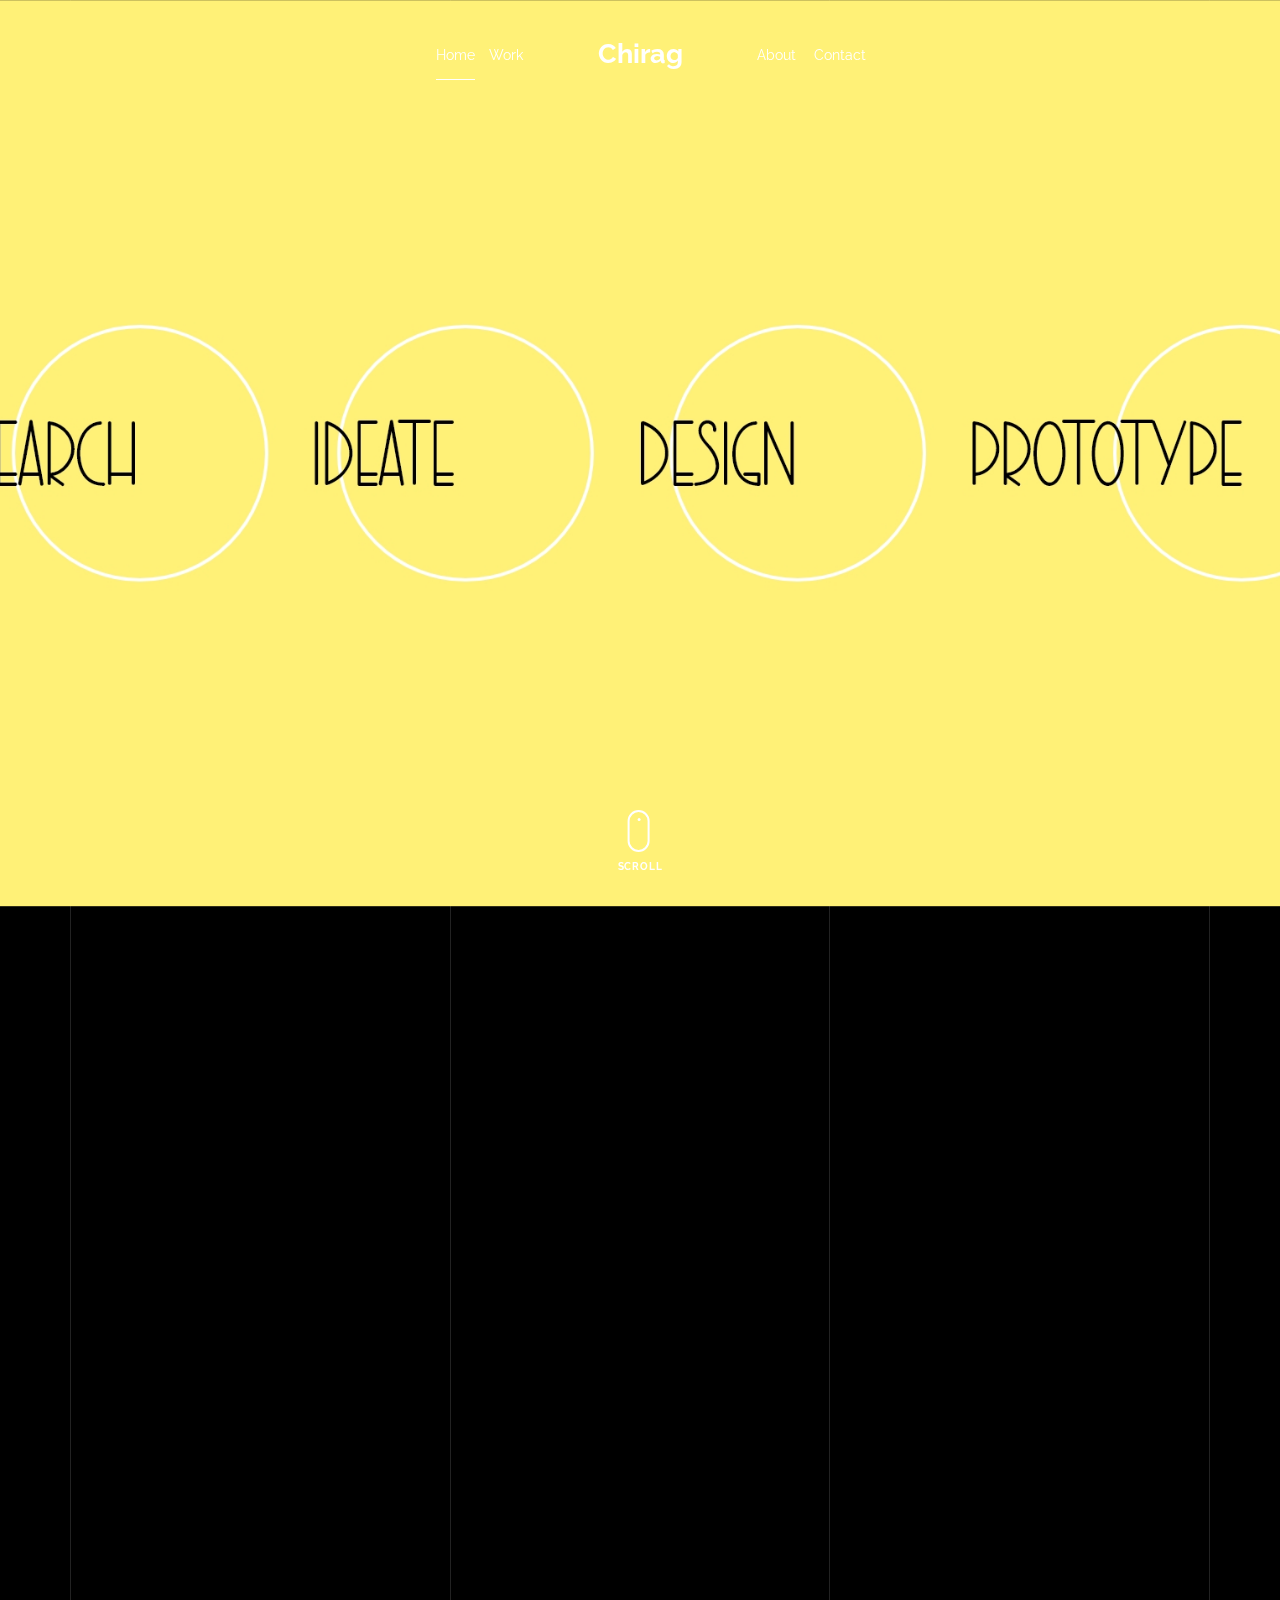
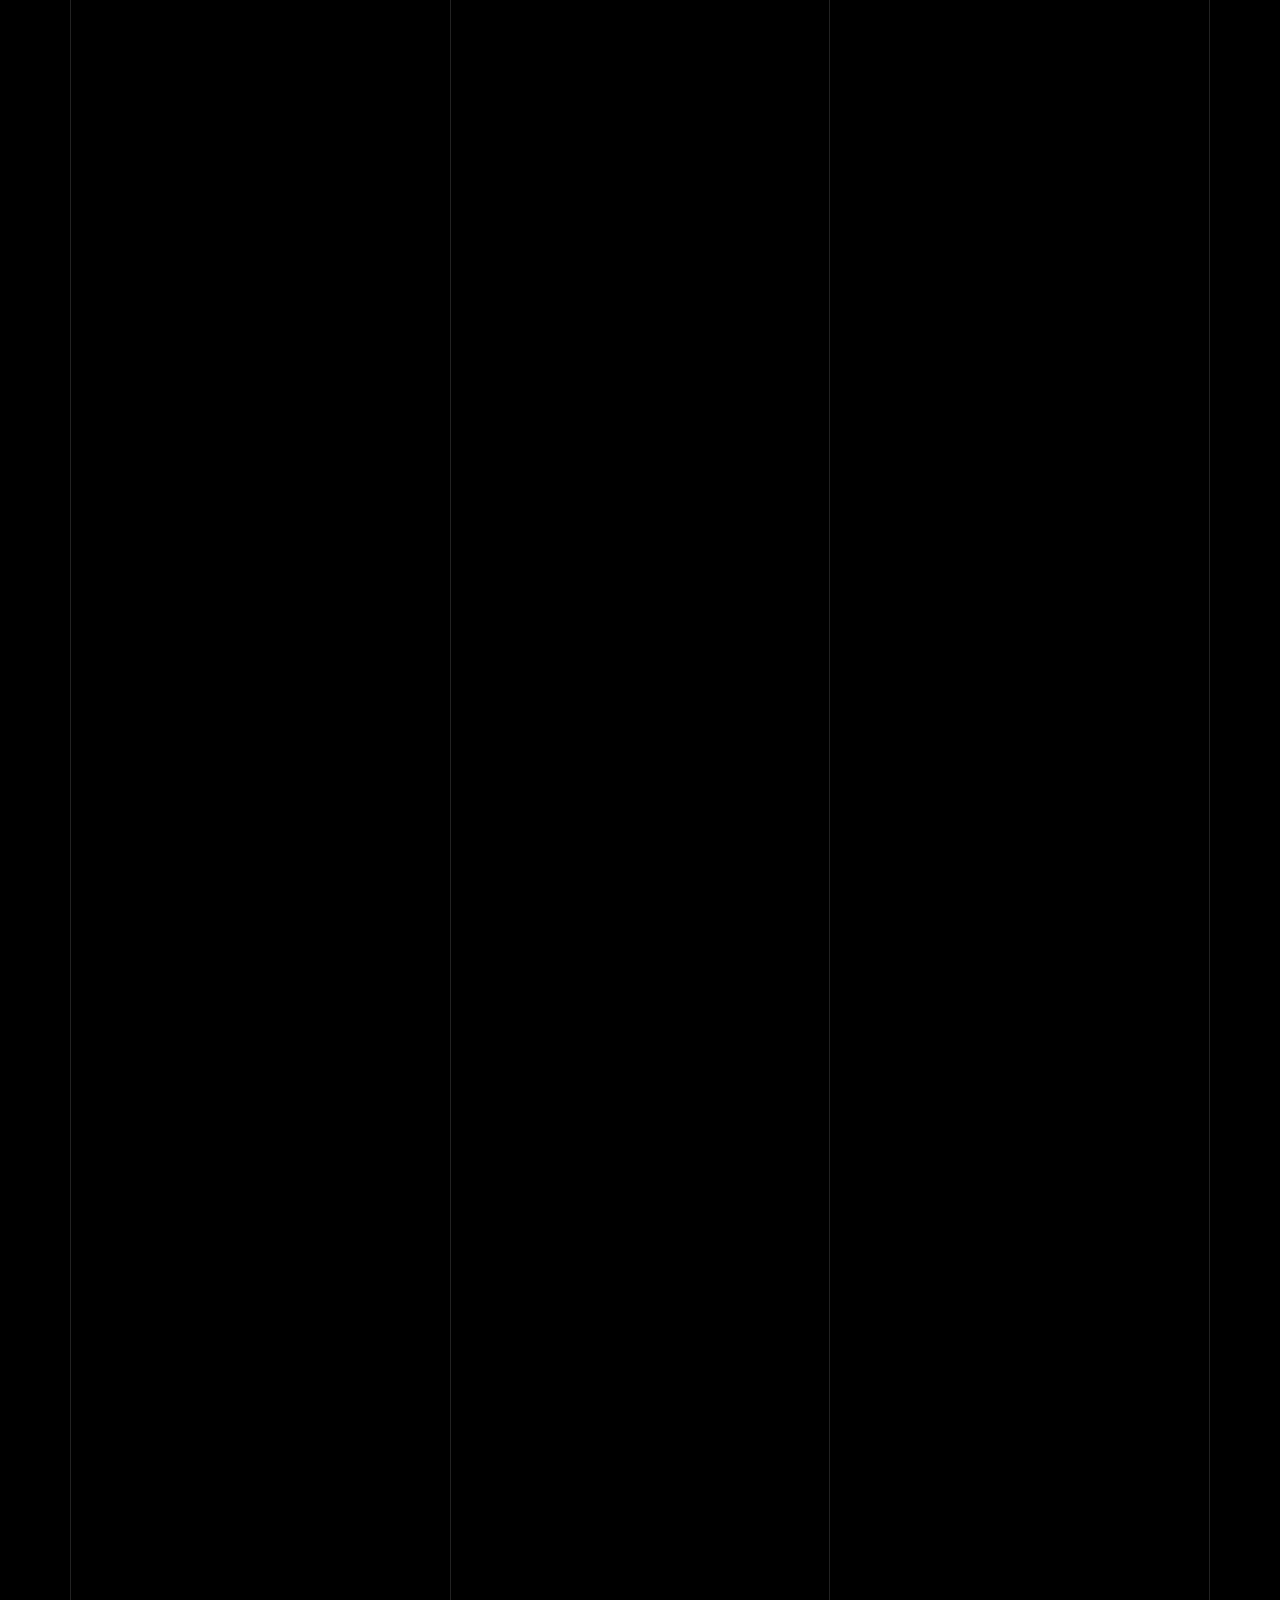
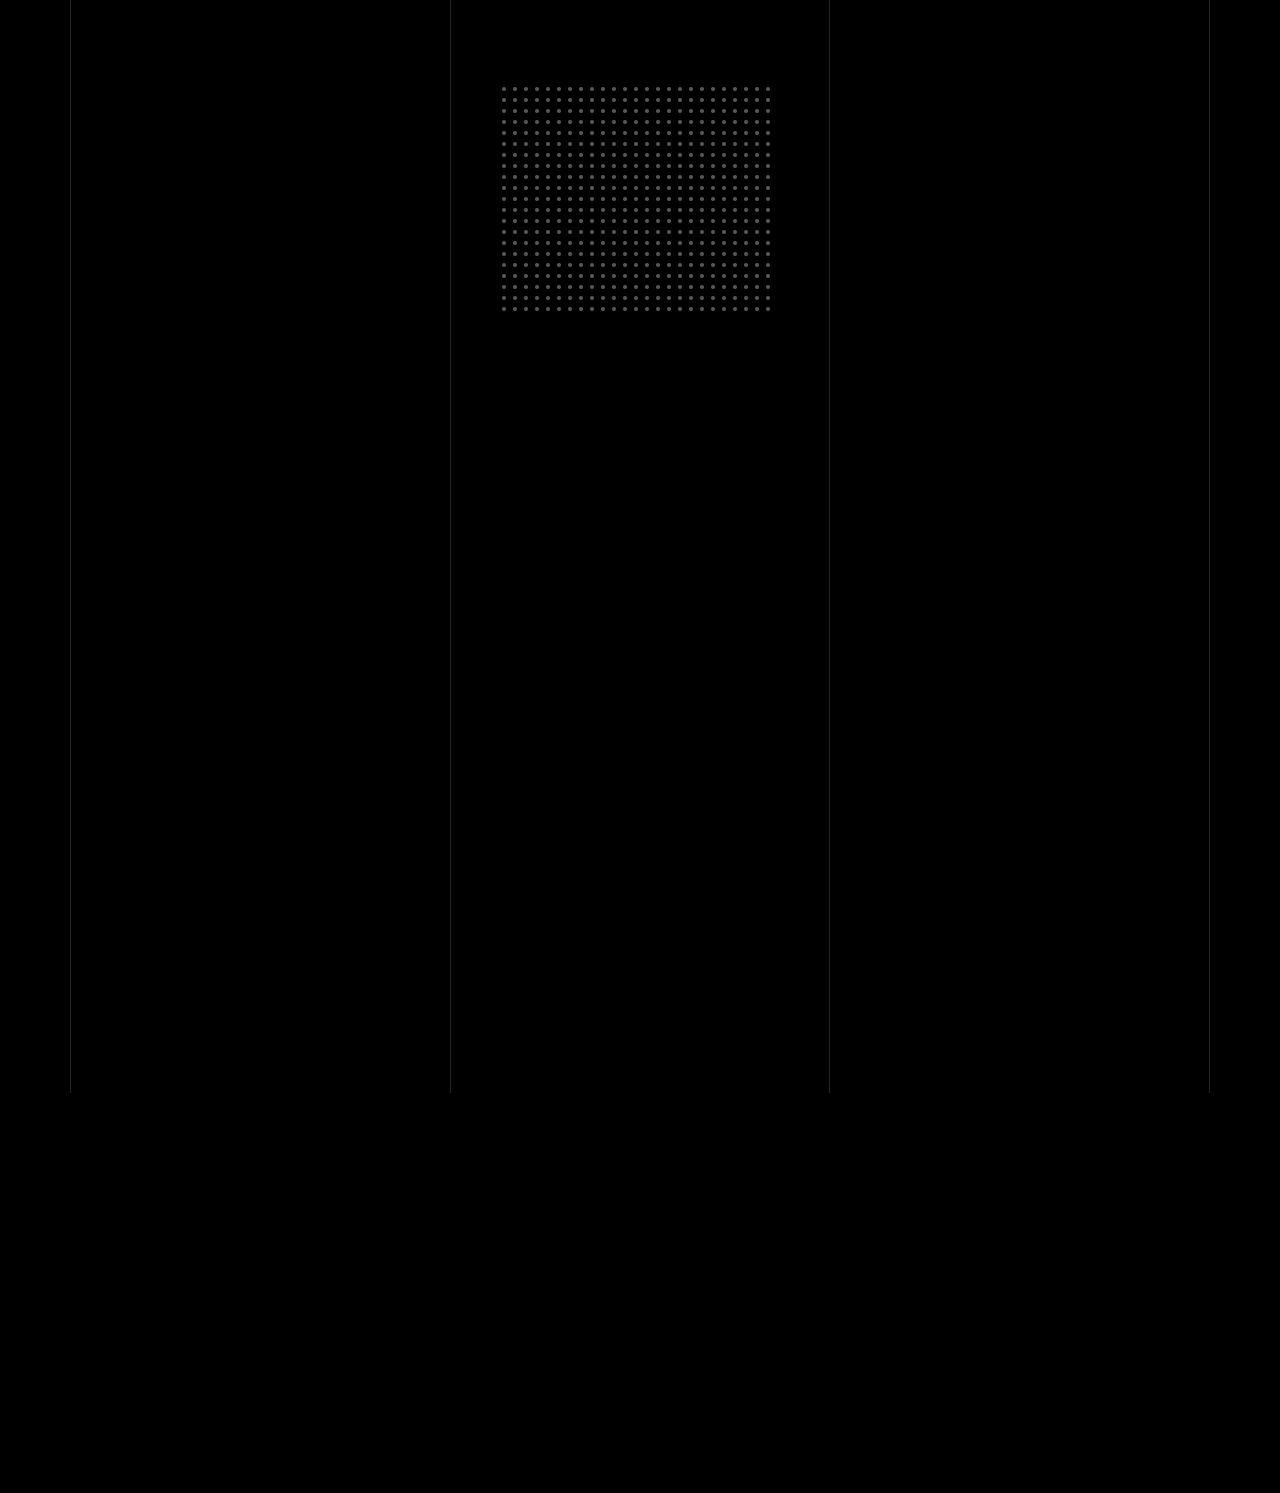
<file: index.html>
<!doctype html>
<html lang="en">
  <head>
    <title>Chirag Badhal</title>
    <meta charset="utf-8">
    <meta name="viewport" content="width=device-width, initial-scale=1, shrink-to-fit=no">
    
    <meta name="description" content="A onepage portfolio HTML template by Unslate.co">
    <meta name="keywords" content="html, css, javascript, jquery">
    <meta name="author" content="Unslate.co">

    <link rel="stylesheet" href="css/vendor/icomoon/style.css">
    <link rel="stylesheet" href="css/vendor/owl.carousel.min.css">
    <link rel="stylesheet" href="css/vendor/aos.css">
    <link rel="stylesheet" href="css/vendor/animate.min.css">
    <link rel="stylesheet" href="css/vendor/bootstrap.min.css">
    <link rel="stylesheet" href="css/vendor/jquery.fancybox.min.css">
    

    <!-- Theme Style -->
    <link rel="stylesheet" href="css/style.css">

  </head>
  <body data-spy="scroll" data-target=".site-nav-target" data-offset="200">

    <nav class="unslate_co--site-mobile-menu">
      <div class="close-wrap d-flex">
        <a href="#" class="d-flex ml-auto js-menu-toggle">
          <span class="close-label">Close</span>
          <div class="close-times">
            <span class="bar1"></span>
            <span class="bar2"></span>
          </div>
        </a>
      </div>
      <div class="site-mobile-inner"></div>
    </nav>


    <div class="unslate_co--site-wrap">

      <div class="unslate_co--site-inner">

        <div class="lines-wrap">
          <div class="lines-inner">
            <div class="lines"></div>
          </div>
        </div>
        <!-- END lines -->
      
        <nav class="unslate_co--site-nav site-nav-target">

          <div class="container">
          
            <div class="row align-items-center justify-content-between text-left">
              <div class="col-md-5 text-right">
                <ul class="site-nav-ul js-clone-nav text-left d-none d-lg-inline-block">
                  <li class="has-children">
                    <a href="#home-section" class="nav-link">Home</a>
                    <li><a href="#journal-section" class="nav-link">Work</a></li>
                 
                </ul>
              </div>
              <div class="site-logo pos-absolute">
                <a href="index.html" class="unslate_co--site-logo">Chirag<span></span></a>
              </div>
              <div class="col-md-5 text-right text-lg-left">
                <ul class="site-nav-ul js-clone-nav text-left d-none d-lg-inline-block">
                  <li><a href="#about-section" class="nav-link">About</a></li>
                  
                  <li><a href="#contact-section" class="nav-link">Contact</a></li>
                </ul>
  
                <ul class="site-nav-ul-none-onepage text-right d-inline-block d-lg-none">
                  <li><a href="#" class="js-menu-toggle">Menu</a></li>
                </ul>
  
              </div>
            </div>
          </div>
  
        </nav>
      <!-- END nav -->
      <div class="cover-v1 jarallax" style="background-image: url('images/tryin.jpg" id="home-section">
        <div class="container">
          <div class="row align-items-center">
              
            <div class="col-md-7 mx-auto text-center">
              <h1 class="heading gsap-reveal-hero"><br></h1><br><br><br><br>
              <h2 class="subheading gsap-reveal-hero"></h2>
            </div>

          </div>
        </div>


        <a href="#journal-section" class="mouse-wrap smoothscroll">
          <span class="mouse">
            <span class="scroll"></span>
          </span>
          <span class="mouse-label">Scroll</span>
        </a>

      </div>
      <!-- END .cover-v1 -->



      <div class="unslate_co--section" id="journal-section">
        <div class="container">
          <div class="section-heading-wrap text-center mb-5">
            <h2 class="heading-h2 text-center divider"><span class="gsap-reveal">My Work</span></h2>
            <span class="gsap-reveal"><img src="images/divider.png" alt="divider" width="76"></span>
          </div>

          
          <div class="d-flex flex-column">
            <div class="col-sm-6 col-md-6 col-lg-12 blog-post-entry" data-aos="fade-up" data-aos-delay="0">

              <a href="meon.html" class="grid-item blog-item w-100 h-100">
                <div class="overlay">
                  <div class="portfolio-item-content">
                    <h3>Meon</h3>
                    <p class="post-meta">An Emotion based task management cum diary app  <span class="small">&bullet;</span>Product Design</p>
                  </div>
                </div>
                <img src="images/tape1.jpg" class="lazyload" alt="Image" />
              </a>


            </div>
            <div class="col-sm-6 col-md-6 col-lg-12 blog-post-entry" data-aos="fade-up" data-aos-delay="100">
              <a href="Dip.html" class="grid-item blog-item w-100 h-100">
                <div class="overlay">
                  <div class="portfolio-item-content">
                    <h3>Dip</h3>
                    <p class="post-meta">Health & Wellness<span class="small">&bullet;</span>UI/UX</p>
                  </div>
                </div>
                <img src="images/Dip.jpg" class="lazyload" alt="Image" />
              </a>
            </div>


            <div class="col-sm-6 col-md-6 col-lg-12 blog-post-entry" data-aos="fade-up" data-aos-delay="0">

              <a href="#" class="grid-item blog-item w-100 h-100">
                <div class="overlay">
                  <div class="portfolio-item-content">
                    <h3>CAA</h3>
                    <p class="post-meta">Web design <span class="small">&bullet;</span> UI</p>
                  </div>
                </div>
                <img src="images/Caaa.jpg" class="lazyload" alt="Image" />
              </a>


            </div>
            <div class="col-sm-6 col-md-6 col-lg-12 blog-post-entry" data-aos="fade-up" data-aos-delay="100">
              <a href="#" class="grid-item blog-item w-100 h-100">
                <div class="overlay">
                  <div class="portfolio-item-content">
                    <h3>Experiments </h3>
                    <p class="post-meta">Just Trying  <span class="small">&bullet;</span>Designs </p>
                  </div>
                </div>
                <img src="images/experiments.jpg" class="lazyload" alt="Image" />
              </a>
            </div>



          </div>

        </div>
      </div>
      <!-- END blog posts -->


      <div class="unslate_co--section" id="about-section">
        <div class="container">
          
          <div class="section-heading-wrap text-center mb-5">
            <h2 class="heading-h2 text-center divider"><span class="gsap-reveal">About Me</span></h2>
            <span class="gsap-reveal">
            <img src="images/divider.png" alt="divider" width="76">
            </span>
          </div>
          

          <div class="row mt-5 justify-content-between">
            <div class="col-lg-7 mb-5 mb-lg-0">
              <figure class="dotted-bg gsap-reveal-img ">
                <img src="images/IMG_20200907_224958.jpg" alt="Image" class="img-fluid">
              </figure>
            </div>
            <div class="col-lg-4 pr-lg-5">
              <h3 class="mb-4 heading-h3"><span class="gsap-reveal">Conscious Designer</span></h3>
              <p class="lead gsap-reveal">Conscious Designer striving for designing simple and impactful <a href="#">solutions for real time problems.</a></p>
              <p class="mb-4 gsap-reveal">Currently I am studying Computer Science Engineering at Vellore Institute of Technology. VIT is where i discovered my keen interest in field of the Human Computer Interaction and Design, eventually this intreset turned into developmet of projects that focused on producing solutions for problems related to design.</p>
              <p class="gsap-reveal"><a href="Resume.pdf" class="btn btn-outline-pill btn-custom-light">Download Resume</a></p>
            </div>
          </div>
        </div>
      </div>

      <div class="unslate_co--section section-counter" id="skills-section">
        <div class="container">
          <div class="section-heading-wrap text-center mb-5">
            <h2 class="heading-h2 text-center divider"><span class="gsap-reveal">My Skills</span></h2>
            <span class="gsap-reveal"><img src="images/divider.png" alt="divider" width="76"></span>
          </div>


          <div class="row pt-5">
            <div class="col-6 col-sm-6 mb-5 mb-lg-0 col-md-6 col-lg-3" data-aos="fade-up" data-aos-delay="0">
              <div class="counter-v1 text-center">
                <span class="number-wrap">
                  <span class="number number-counter" data-number="98">0</span>
                  <span class="append-text">%</span>
                </span>
                <span class="counter-label">Adobe Xd</span>
              </div>
            </div>
            <div class="col-6 col-sm-6 mb-5 mb-lg-0 col-md-6 col-lg-3" data-aos="fade-up" data-aos-delay="100">
              <div class="counter-v1 text-center">
                <span class="number-wrap">
                  <span class="number number-counter" data-number="85">0</span>
                  <span class="append-text">%</span>
                </span>
                <span class="counter-label">Figma</span>
              </div>
            </div>
            <div class="col-6 col-sm-6 mb-5 mb-lg-0 col-md-6 col-lg-3" data-aos="fade-up" data-aos-delay="200">
              <div class="counter-v1 text-center">
                <span class="number-wrap">
                  <span class="number number-counter" data-number="90">0</span>
                  <span class="append-text">%</span>
                </span>
                <span class="counter-label">HTML/CSS</span>
              </div>
            </div>
            <div class="col-6 col-sm-6 mb-5 mb-lg-0 col-md-6 col-lg-3" data-aos="fade-up" data-aos-delay="300">
              <div class="counter-v1 text-center">
                <span class="number-wrap">
                  <span class="number number-counter" data-number="90">0</span>
                  <span class="append-text">%</span>
                </span>
                <span class="counter-label">Adobe Illustrator/ Photoshop</span>
              </div>
            </div>
          </div>
        </div>
      </div>
      <!-- END .counter -->

      


      <div class="unslate_co--section" id="contact-section">
        <div class="container">
          <div class="section-heading-wrap text-center mb-5">
            <h2 class="heading-h2 text-center divider"><span class="gsap-reveal">Get In Touch</span></h2>
            <span class="gsap-reveal"><img src="images/divider.png" alt="divider" width="76"></span>
          </div>
<center>
           <div class="col-md-4">
              <div class="contact-info-v1">
                <div class="gsap-reveal d-block">
                  <span class="d-block contact-info-label">Email</span>
                  <a href="#" class="contact-info-val">badhalchirag@gmail.com</a>
                </div>
                <div class="gsap-reveal d-block">
                </div>
               
              </div>
            </div>

          </div>
        </div>
      </div>
      </div> <!-- END .unslate_co-site-inner --></center>

      <footer class="unslate_co--footer unslate_co--section">
        <div class="container">
          <div class="row justify-content-center">
            <div class="col-md-7">
              
              <div class="footer-site-logo"><a href="#">Chirag Badhal<span>.</span></a></div>

              <ul class="footer-site-social">
                <li><a href="#">Facebook</a></li>
                <li><a href="#">Twitter</a></li>
                <li><a href="#">Instagram</a></li>
                <li><a href="#">Dribbble</a></li>
                <li><a href="#">Behance</a></li>
              </ul>



            </div>
          </div>
        </div>
      </footer>

      
    </div>

    
    <!-- Loader -->
    <div id="unslate_co--overlayer"></div>
    <div class="site-loader-wrap">
      <div class="site-loader"></div>
    </div>

    <script src="js/scripts-dist.js"></script>
    <script src="js/main.js"></script>

  </body>
</html>
</file>
<file: css/vendor/icomoon/style.css>
@font-face {
  font-family: 'icomoon';
  src:  url('fonts/icomoon.eot?10si43');
  src:  url('fonts/icomoon.eot?10si43#iefix') format('embedded-opentype'),
    url('fonts/icomoon.ttf?10si43') format('truetype'),
    url('fonts/icomoon.woff?10si43') format('woff'),
    url('fonts/icomoon.svg?10si43#icomoon') format('svg');
  font-weight: normal;
  font-style: normal;
}

[class^="icon-"], [class*=" icon-"] {
  /* use !important to prevent issues with browser extensions that change fonts */
  font-family: 'icomoon' !important;
  speak: none;
  font-style: normal;
  font-weight: normal;
  font-variant: normal;
  text-transform: none;
  line-height: 1;

  /* Better Font Rendering =========== */
  -webkit-font-smoothing: antialiased;
  -moz-osx-font-smoothing: grayscale;
}

.icon-asterisk:before {
  content: "\f069";
}
.icon-plus:before {
  content: "\f067";
}
.icon-question:before {
  content: "\f128";
}
.icon-minus:before {
  content: "\f068";
}
.icon-glass:before {
  content: "\f000";
}
.icon-music:before {
  content: "\f001";
}
.icon-search:before {
  content: "\f002";
}
.icon-envelope-o:before {
  content: "\f003";
}
.icon-heart:before {
  content: "\f004";
}
.icon-star:before {
  content: "\f005";
}
.icon-star-o:before {
  content: "\f006";
}
.icon-user:before {
  content: "\f007";
}
.icon-film:before {
  content: "\f008";
}
.icon-th-large:before {
  content: "\f009";
}
.icon-th:before {
  content: "\f00a";
}
.icon-th-list:before {
  content: "\f00b";
}
.icon-check:before {
  content: "\f00c";
}
.icon-close:before {
  content: "\f00d";
}
.icon-remove:before {
  content: "\f00d";
}
.icon-times:before {
  content: "\f00d";
}
.icon-search-plus:before {
  content: "\f00e";
}
.icon-search-minus:before {
  content: "\f010";
}
.icon-power-off:before {
  content: "\f011";
}
.icon-signal:before {
  content: "\f012";
}
.icon-cog:before {
  content: "\f013";
}
.icon-gear:before {
  content: "\f013";
}
.icon-trash-o:before {
  content: "\f014";
}
.icon-home:before {
  content: "\f015";
}
.icon-file-o:before {
  content: "\f016";
}
.icon-clock-o:before {
  content: "\f017";
}
.icon-road:before {
  content: "\f018";
}
.icon-download:before {
  content: "\f019";
}
.icon-arrow-circle-o-down:before {
  content: "\f01a";
}
.icon-arrow-circle-o-up:before {
  content: "\f01b";
}
.icon-inbox:before {
  content: "\f01c";
}
.icon-play-circle-o:before {
  content: "\f01d";
}
.icon-repeat:before {
  content: "\f01e";
}
.icon-rotate-right:before {
  content: "\f01e";
}
.icon-refresh:before {
  content: "\f021";
}
.icon-list-alt:before {
  content: "\f022";
}
.icon-lock:before {
  content: "\f023";
}
.icon-flag:before {
  content: "\f024";
}
.icon-headphones:before {
  content: "\f025";
}
.icon-volume-off:before {
  content: "\f026";
}
.icon-volume-down:before {
  content: "\f027";
}
.icon-volume-up:before {
  content: "\f028";
}
.icon-qrcode:before {
  content: "\f029";
}
.icon-barcode:before {
  content: "\f02a";
}
.icon-tag:before {
  content: "\f02b";
}
.icon-tags:before {
  content: "\f02c";
}
.icon-book:before {
  content: "\f02d";
}
.icon-bookmark:before {
  content: "\f02e";
}
.icon-print:before {
  content: "\f02f";
}
.icon-camera:before {
  content: "\f030";
}
.icon-font:before {
  content: "\f031";
}
.icon-bold:before {
  content: "\f032";
}
.icon-italic:before {
  content: "\f033";
}
.icon-text-height:before {
  content: "\f034";
}
.icon-text-width:before {
  content: "\f035";
}
.icon-align-left:before {
  content: "\f036";
}
.icon-align-center:before {
  content: "\f037";
}
.icon-align-right:before {
  content: "\f038";
}
.icon-align-justify:before {
  content: "\f039";
}
.icon-list:before {
  content: "\f03a";
}
.icon-dedent:before {
  content: "\f03b";
}
.icon-outdent:before {
  content: "\f03b";
}
.icon-indent:before {
  content: "\f03c";
}
.icon-video-camera:before {
  content: "\f03d";
}
.icon-image:before {
  content: "\f03e";
}
.icon-photo:before {
  content: "\f03e";
}
.icon-picture-o:before {
  content: "\f03e";
}
.icon-pencil:before {
  content: "\f040";
}
.icon-map-marker:before {
  content: "\f041";
}
.icon-adjust:before {
  content: "\f042";
}
.icon-tint:before {
  content: "\f043";
}
.icon-edit:before {
  content: "\f044";
}
.icon-pencil-square-o:before {
  content: "\f044";
}
.icon-share-square-o:before {
  content: "\f045";
}
.icon-check-square-o:before {
  content: "\f046";
}
.icon-arrows:before {
  content: "\f047";
}
.icon-step-backward:before {
  content: "\f048";
}
.icon-fast-backward:before {
  content: "\f049";
}
.icon-backward:before {
  content: "\f04a";
}
.icon-play:before {
  content: "\f04b";
}
.icon-pause:before {
  content: "\f04c";
}
.icon-stop:before {
  content: "\f04d";
}
.icon-forward:before {
  content: "\f04e";
}
.icon-fast-forward:before {
  content: "\f050";
}
.icon-step-forward:before {
  content: "\f051";
}
.icon-eject:before {
  content: "\f052";
}
.icon-chevron-left:before {
  content: "\f053";
}
.icon-chevron-right:before {
  content: "\f054";
}
.icon-plus-circle:before {
  content: "\f055";
}
.icon-minus-circle:before {
  content: "\f056";
}
.icon-times-circle:before {
  content: "\f057";
}
.icon-check-circle:before {
  content: "\f058";
}
.icon-question-circle:before {
  content: "\f059";
}
.icon-info-circle:before {
  content: "\f05a";
}
.icon-crosshairs:before {
  content: "\f05b";
}
.icon-times-circle-o:before {
  content: "\f05c";
}
.icon-check-circle-o:before {
  content: "\f05d";
}
.icon-ban:before {
  content: "\f05e";
}
.icon-arrow-left:before {
  content: "\f060";
}
.icon-arrow-right:before {
  content: "\f061";
}
.icon-arrow-up:before {
  content: "\f062";
}
.icon-arrow-down:before {
  content: "\f063";
}
.icon-mail-forward:before {
  content: "\f064";
}
.icon-share:before {
  content: "\f064";
}
.icon-expand:before {
  content: "\f065";
}
.icon-compress:before {
  content: "\f066";
}
.icon-exclamation-circle:before {
  content: "\f06a";
}
.icon-gift:before {
  content: "\f06b";
}
.icon-leaf:before {
  content: "\f06c";
}
.icon-fire:before {
  content: "\f06d";
}
.icon-eye:before {
  content: "\f06e";
}
.icon-eye-slash:before {
  content: "\f070";
}
.icon-exclamation-triangle:before {
  content: "\f071";
}
.icon-warning:before {
  content: "\f071";
}
.icon-plane:before {
  content: "\f072";
}
.icon-calendar:before {
  content: "\f073";
}
.icon-random:before {
  content: "\f074";
}
.icon-comment:before {
  content: "\f075";
}
.icon-magnet:before {
  content: "\f076";
}
.icon-chevron-up:before {
  content: "\f077";
}
.icon-chevron-down:before {
  content: "\f078";
}
.icon-retweet:before {
  content: "\f079";
}
.icon-shopping-cart:before {
  content: "\f07a";
}
.icon-folder:before {
  content: "\f07b";
}
.icon-folder-open:before {
  content: "\f07c";
}
.icon-arrows-v:before {
  content: "\f07d";
}
.icon-arrows-h:before {
  content: "\f07e";
}
.icon-bar-chart:before {
  content: "\f080";
}
.icon-bar-chart-o:before {
  content: "\f080";
}
.icon-twitter-square:before {
  content: "\f081";
}
.icon-facebook-square:before {
  content: "\f082";
}
.icon-camera-retro:before {
  content: "\f083";
}
.icon-key:before {
  content: "\f084";
}
.icon-cogs:before {
  content: "\f085";
}
.icon-gears:before {
  content: "\f085";
}
.icon-comments:before {
  content: "\f086";
}
.icon-thumbs-o-up:before {
  content: "\f087";
}
.icon-thumbs-o-down:before {
  content: "\f088";
}
.icon-star-half:before {
  content: "\f089";
}
.icon-heart-o:before {
  content: "\f08a";
}
.icon-sign-out:before {
  content: "\f08b";
}
.icon-linkedin-square:before {
  content: "\f08c";
}
.icon-thumb-tack:before {
  content: "\f08d";
}
.icon-external-link:before {
  content: "\f08e";
}
.icon-sign-in:before {
  content: "\f090";
}
.icon-trophy:before {
  content: "\f091";
}
.icon-github-square:before {
  content: "\f092";
}
.icon-upload:before {
  content: "\f093";
}
.icon-lemon-o:before {
  content: "\f094";
}
.icon-phone:before {
  content: "\f095";
}
.icon-square-o:before {
  content: "\f096";
}
.icon-bookmark-o:before {
  content: "\f097";
}
.icon-phone-square:before {
  content: "\f098";
}
.icon-twitter:before {
  content: "\f099";
}
.icon-facebook:before {
  content: "\f09a";
}
.icon-facebook-f:before {
  content: "\f09a";
}
.icon-github:before {
  content: "\f09b";
}
.icon-unlock:before {
  content: "\f09c";
}
.icon-credit-card:before {
  content: "\f09d";
}
.icon-feed:before {
  content: "\f09e";
}
.icon-rss:before {
  content: "\f09e";
}
.icon-hdd-o:before {
  content: "\f0a0";
}
.icon-bullhorn:before {
  content: "\f0a1";
}
.icon-bell-o:before {
  content: "\f0a2";
}
.icon-certificate:before {
  content: "\f0a3";
}
.icon-hand-o-right:before {
  content: "\f0a4";
}
.icon-hand-o-left:before {
  content: "\f0a5";
}
.icon-hand-o-up:before {
  content: "\f0a6";
}
.icon-hand-o-down:before {
  content: "\f0a7";
}
.icon-arrow-circle-left:before {
  content: "\f0a8";
}
.icon-arrow-circle-right:before {
  content: "\f0a9";
}
.icon-arrow-circle-up:before {
  content: "\f0aa";
}
.icon-arrow-circle-down:before {
  content: "\f0ab";
}
.icon-globe:before {
  content: "\f0ac";
}
.icon-wrench:before {
  content: "\f0ad";
}
.icon-tasks:before {
  content: "\f0ae";
}
.icon-filter:before {
  content: "\f0b0";
}
.icon-briefcase:before {
  content: "\f0b1";
}
.icon-arrows-alt:before {
  content: "\f0b2";
}
.icon-group:before {
  content: "\f0c0";
}
.icon-users:before {
  content: "\f0c0";
}
.icon-chain:before {
  content: "\f0c1";
}
.icon-link:before {
  content: "\f0c1";
}
.icon-cloud:before {
  content: "\f0c2";
}
.icon-flask:before {
  content: "\f0c3";
}
.icon-cut:before {
  content: "\f0c4";
}
.icon-scissors:before {
  content: "\f0c4";
}
.icon-copy:before {
  content: "\f0c5";
}
.icon-files-o:before {
  content: "\f0c5";
}
.icon-paperclip:before {
  content: "\f0c6";
}
.icon-floppy-o:before {
  content: "\f0c7";
}
.icon-save:before {
  content: "\f0c7";
}
.icon-square:before {
  content: "\f0c8";
}
.icon-bars:before {
  content: "\f0c9";
}
.icon-navicon:before {
  content: "\f0c9";
}
.icon-reorder:before {
  content: "\f0c9";
}
.icon-list-ul:before {
  content: "\f0ca";
}
.icon-list-ol:before {
  content: "\f0cb";
}
.icon-strikethrough:before {
  content: "\f0cc";
}
.icon-underline:before {
  content: "\f0cd";
}
.icon-table:before {
  content: "\f0ce";
}
.icon-magic:before {
  content: "\f0d0";
}
.icon-truck:before {
  content: "\f0d1";
}
.icon-pinterest:before {
  content: "\f0d2";
}
.icon-pinterest-square:before {
  content: "\f0d3";
}
.icon-google-plus-square:before {
  content: "\f0d4";
}
.icon-google-plus:before {
  content: "\f0d5";
}
.icon-money:before {
  content: "\f0d6";
}
.icon-caret-down:before {
  content: "\f0d7";
}
.icon-caret-up:before {
  content: "\f0d8";
}
.icon-caret-left:before {
  content: "\f0d9";
}
.icon-caret-right:before {
  content: "\f0da";
}
.icon-columns:before {
  content: "\f0db";
}
.icon-sort:before {
  content: "\f0dc";
}
.icon-unsorted:before {
  content: "\f0dc";
}
.icon-sort-desc:before {
  content: "\f0dd";
}
.icon-sort-down:before {
  content: "\f0dd";
}
.icon-sort-asc:before {
  content: "\f0de";
}
.icon-sort-up:before {
  content: "\f0de";
}
.icon-envelope:before {
  content: "\f0e0";
}
.icon-linkedin:before {
  content: "\f0e1";
}
.icon-rotate-left:before {
  content: "\f0e2";
}
.icon-undo:before {
  content: "\f0e2";
}
.icon-gavel:before {
  content: "\f0e3";
}
.icon-legal:before {
  content: "\f0e3";
}
.icon-dashboard:before {
  content: "\f0e4";
}
.icon-tachometer:before {
  content: "\f0e4";
}
.icon-comment-o:before {
  content: "\f0e5";
}
.icon-comments-o:before {
  content: "\f0e6";
}
.icon-bolt:before {
  content: "\f0e7";
}
.icon-flash:before {
  content: "\f0e7";
}
.icon-sitemap:before {
  content: "\f0e8";
}
.icon-umbrella:before {
  content: "\f0e9";
}
.icon-clipboard:before {
  content: "\f0ea";
}
.icon-paste:before {
  content: "\f0ea";
}
.icon-lightbulb-o:before {
  content: "\f0eb";
}
.icon-exchange:before {
  content: "\f0ec";
}
.icon-cloud-download:before {
  content: "\f0ed";
}
.icon-cloud-upload:before {
  content: "\f0ee";
}
.icon-user-md:before {
  content: "\f0f0";
}
.icon-stethoscope:before {
  content: "\f0f1";
}
.icon-suitcase:before {
  content: "\f0f2";
}
.icon-bell:before {
  content: "\f0f3";
}
.icon-coffee:before {
  content: "\f0f4";
}
.icon-cutlery:before {
  content: "\f0f5";
}
.icon-file-text-o:before {
  content: "\f0f6";
}
.icon-building-o:before {
  content: "\f0f7";
}
.icon-hospital-o:before {
  content: "\f0f8";
}
.icon-ambulance:before {
  content: "\f0f9";
}
.icon-medkit:before {
  content: "\f0fa";
}
.icon-fighter-jet:before {
  content: "\f0fb";
}
.icon-beer:before {
  content: "\f0fc";
}
.icon-h-square:before {
  content: "\f0fd";
}
.icon-plus-square:before {
  content: "\f0fe";
}
.icon-angle-double-left:before {
  content: "\f100";
}
.icon-angle-double-right:before {
  content: "\f101";
}
.icon-angle-double-up:before {
  content: "\f102";
}
.icon-angle-double-down:before {
  content: "\f103";
}
.icon-angle-left:before {
  content: "\f104";
}
.icon-angle-right:before {
  content: "\f105";
}
.icon-angle-up:before {
  content: "\f106";
}
.icon-angle-down:before {
  content: "\f107";
}
.icon-desktop:before {
  content: "\f108";
}
.icon-laptop:before {
  content: "\f109";
}
.icon-tablet:before {
  content: "\f10a";
}
.icon-mobile:before {
  content: "\f10b";
}
.icon-mobile-phone:before {
  content: "\f10b";
}
.icon-circle-o:before {
  content: "\f10c";
}
.icon-quote-left:before {
  content: "\f10d";
}
.icon-quote-right:before {
  content: "\f10e";
}
.icon-spinner:before {
  content: "\f110";
}
.icon-circle:before {
  content: "\f111";
}
.icon-mail-reply:before {
  content: "\f112";
}
.icon-reply:before {
  content: "\f112";
}
.icon-github-alt:before {
  content: "\f113";
}
.icon-folder-o:before {
  content: "\f114";
}
.icon-folder-open-o:before {
  content: "\f115";
}
.icon-smile-o:before {
  content: "\f118";
}
.icon-frown-o:before {
  content: "\f119";
}
.icon-meh-o:before {
  content: "\f11a";
}
.icon-gamepad:before {
  content: "\f11b";
}
.icon-keyboard-o:before {
  content: "\f11c";
}
.icon-flag-o:before {
  content: "\f11d";
}
.icon-flag-checkered:before {
  content: "\f11e";
}
.icon-terminal:before {
  content: "\f120";
}
.icon-code:before {
  content: "\f121";
}
.icon-mail-reply-all:before {
  content: "\f122";
}
.icon-reply-all:before {
  content: "\f122";
}
.icon-star-half-empty:before {
  content: "\f123";
}
.icon-star-half-full:before {
  content: "\f123";
}
.icon-star-half-o:before {
  content: "\f123";
}
.icon-location-arrow:before {
  content: "\f124";
}
.icon-crop:before {
  content: "\f125";
}
.icon-code-fork:before {
  content: "\f126";
}
.icon-chain-broken:before {
  content: "\f127";
}
.icon-unlink:before {
  content: "\f127";
}
.icon-info:before {
  content: "\f129";
}
.icon-exclamation:before {
  content: "\f12a";
}
.icon-superscript:before {
  content: "\f12b";
}
.icon-subscript:before {
  content: "\f12c";
}
.icon-eraser:before {
  content: "\f12d";
}
.icon-puzzle-piece:before {
  content: "\f12e";
}
.icon-microphone:before {
  content: "\f130";
}
.icon-microphone-slash:before {
  content: "\f131";
}
.icon-shield:before {
  content: "\f132";
}
.icon-calendar-o:before {
  content: "\f133";
}
.icon-fire-extinguisher:before {
  content: "\f134";
}
.icon-rocket:before {
  content: "\f135";
}
.icon-maxcdn:before {
  content: "\f136";
}
.icon-chevron-circle-left:before {
  content: "\f137";
}
.icon-chevron-circle-right:before {
  content: "\f138";
}
.icon-chevron-circle-up:before {
  content: "\f139";
}
.icon-chevron-circle-down:before {
  content: "\f13a";
}
.icon-html5:before {
  content: "\f13b";
}
.icon-css3:before {
  content: "\f13c";
}
.icon-anchor:before {
  content: "\f13d";
}
.icon-unlock-alt:before {
  content: "\f13e";
}
.icon-bullseye:before {
  content: "\f140";
}
.icon-ellipsis-h:before {
  content: "\f141";
}
.icon-ellipsis-v:before {
  content: "\f142";
}
.icon-rss-square:before {
  content: "\f143";
}
.icon-play-circle:before {
  content: "\f144";
}
.icon-ticket:before {
  content: "\f145";
}
.icon-minus-square:before {
  content: "\f146";
}
.icon-minus-square-o:before {
  content: "\f147";
}
.icon-level-up:before {
  content: "\f148";
}
.icon-level-down:before {
  content: "\f149";
}
.icon-check-square:before {
  content: "\f14a";
}
.icon-pencil-square:before {
  content: "\f14b";
}
.icon-external-link-square:before {
  content: "\f14c";
}
.icon-share-square:before {
  content: "\f14d";
}
.icon-compass:before {
  content: "\f14e";
}
.icon-caret-square-o-down:before {
  content: "\f150";
}
.icon-toggle-down:before {
  content: "\f150";
}
.icon-caret-square-o-up:before {
  content: "\f151";
}
.icon-toggle-up:before {
  content: "\f151";
}
.icon-caret-square-o-right:before {
  content: "\f152";
}
.icon-toggle-right:before {
  content: "\f152";
}
.icon-eur:before {
  content: "\f153";
}
.icon-euro:before {
  content: "\f153";
}
.icon-gbp:before {
  content: "\f154";
}
.icon-dollar:before {
  content: "\f155";
}
.icon-usd:before {
  content: "\f155";
}
.icon-inr:before {
  content: "\f156";
}
.icon-rupee:before {
  content: "\f156";
}
.icon-cny:before {
  content: "\f157";
}
.icon-jpy:before {
  content: "\f157";
}
.icon-rmb:before {
  content: "\f157";
}
.icon-yen:before {
  content: "\f157";
}
.icon-rouble:before {
  content: "\f158";
}
.icon-rub:before {
  content: "\f158";
}
.icon-ruble:before {
  content: "\f158";
}
.icon-krw:before {
  content: "\f159";
}
.icon-won:before {
  content: "\f159";
}
.icon-bitcoin:before {
  content: "\f15a";
}
.icon-btc:before {
  content: "\f15a";
}
.icon-file:before {
  content: "\f15b";
}
.icon-file-text:before {
  content: "\f15c";
}
.icon-sort-alpha-asc:before {
  content: "\f15d";
}
.icon-sort-alpha-desc:before {
  content: "\f15e";
}
.icon-sort-amount-asc:before {
  content: "\f160";
}
.icon-sort-amount-desc:before {
  content: "\f161";
}
.icon-sort-numeric-asc:before {
  content: "\f162";
}
.icon-sort-numeric-desc:before {
  content: "\f163";
}
.icon-thumbs-up:before {
  content: "\f164";
}
.icon-thumbs-down:before {
  content: "\f165";
}
.icon-youtube-square:before {
  content: "\f166";
}
.icon-youtube:before {
  content: "\f167";
}
.icon-xing:before {
  content: "\f168";
}
.icon-xing-square:before {
  content: "\f169";
}
.icon-youtube-play:before {
  content: "\f16a";
}
.icon-dropbox:before {
  content: "\f16b";
}
.icon-stack-overflow:before {
  content: "\f16c";
}
.icon-instagram:before {
  content: "\f16d";
}
.icon-flickr:before {
  content: "\f16e";
}
.icon-adn:before {
  content: "\f170";
}
.icon-bitbucket:before {
  content: "\f171";
}
.icon-bitbucket-square:before {
  content: "\f172";
}
.icon-tumblr:before {
  content: "\f173";
}
.icon-tumblr-square:before {
  content: "\f174";
}
.icon-long-arrow-down:before {
  content: "\f175";
}
.icon-long-arrow-up:before {
  content: "\f176";
}
.icon-long-arrow-left:before {
  content: "\f177";
}
.icon-long-arrow-right:before {
  content: "\f178";
}
.icon-apple:before {
  content: "\f179";
}
.icon-windows:before {
  content: "\f17a";
}
.icon-android:before {
  content: "\f17b";
}
.icon-linux:before {
  content: "\f17c";
}
.icon-dribbble:before {
  content: "\f17d";
}
.icon-skype:before {
  content: "\f17e";
}
.icon-foursquare:before {
  content: "\f180";
}
.icon-trello:before {
  content: "\f181";
}
.icon-female:before {
  content: "\f182";
}
.icon-male:before {
  content: "\f183";
}
.icon-gittip:before {
  content: "\f184";
}
.icon-gratipay:before {
  content: "\f184";
}
.icon-sun-o:before {
  content: "\f185";
}
.icon-moon-o:before {
  content: "\f186";
}
.icon-archive:before {
  content: "\f187";
}
.icon-bug:before {
  content: "\f188";
}
.icon-vk:before {
  content: "\f189";
}
.icon-weibo:before {
  content: "\f18a";
}
.icon-renren:before {
  content: "\f18b";
}
.icon-pagelines:before {
  content: "\f18c";
}
.icon-stack-exchange:before {
  content: "\f18d";
}
.icon-arrow-circle-o-right:before {
  content: "\f18e";
}
.icon-arrow-circle-o-left:before {
  content: "\f190";
}
.icon-caret-square-o-left:before {
  content: "\f191";
}
.icon-toggle-left:before {
  content: "\f191";
}
.icon-dot-circle-o:before {
  content: "\f192";
}
.icon-wheelchair:before {
  content: "\f193";
}
.icon-vimeo-square:before {
  content: "\f194";
}
.icon-try:before {
  content: "\f195";
}
.icon-turkish-lira:before {
  content: "\f195";
}
.icon-plus-square-o:before {
  content: "\f196";
}
.icon-space-shuttle:before {
  content: "\f197";
}
.icon-slack:before {
  content: "\f198";
}
.icon-envelope-square:before {
  content: "\f199";
}
.icon-wordpress:before {
  content: "\f19a";
}
.icon-openid:before {
  content: "\f19b";
}
.icon-bank:before {
  content: "\f19c";
}
.icon-institution:before {
  content: "\f19c";
}
.icon-university:before {
  content: "\f19c";
}
.icon-graduation-cap:before {
  content: "\f19d";
}
.icon-mortar-board:before {
  content: "\f19d";
}
.icon-yahoo:before {
  content: "\f19e";
}
.icon-google:before {
  content: "\f1a0";
}
.icon-reddit:before {
  content: "\f1a1";
}
.icon-reddit-square:before {
  content: "\f1a2";
}
.icon-stumbleupon-circle:before {
  content: "\f1a3";
}
.icon-stumbleupon:before {
  content: "\f1a4";
}
.icon-delicious:before {
  content: "\f1a5";
}
.icon-digg:before {
  content: "\f1a6";
}
.icon-pied-piper-pp:before {
  content: "\f1a7";
}
.icon-pied-piper-alt:before {
  content: "\f1a8";
}
.icon-drupal:before {
  content: "\f1a9";
}
.icon-joomla:before {
  content: "\f1aa";
}
.icon-language:before {
  content: "\f1ab";
}
.icon-fax:before {
  content: "\f1ac";
}
.icon-building:before {
  content: "\f1ad";
}
.icon-child:before {
  content: "\f1ae";
}
.icon-paw:before {
  content: "\f1b0";
}
.icon-spoon:before {
  content: "\f1b1";
}
.icon-cube:before {
  content: "\f1b2";
}
.icon-cubes:before {
  content: "\f1b3";
}
.icon-behance:before {
  content: "\f1b4";
}
.icon-behance-square:before {
  content: "\f1b5";
}
.icon-steam:before {
  content: "\f1b6";
}
.icon-steam-square:before {
  content: "\f1b7";
}
.icon-recycle:before {
  content: "\f1b8";
}
.icon-automobile:before {
  content: "\f1b9";
}
.icon-car:before {
  content: "\f1b9";
}
.icon-cab:before {
  content: "\f1ba";
}
.icon-taxi:before {
  content: "\f1ba";
}
.icon-tree:before {
  content: "\f1bb";
}
.icon-spotify:before {
  content: "\f1bc";
}
.icon-deviantart:before {
  content: "\f1bd";
}
.icon-soundcloud:before {
  content: "\f1be";
}
.icon-database:before {
  content: "\f1c0";
}
.icon-file-pdf-o:before {
  content: "\f1c1";
}
.icon-file-word-o:before {
  content: "\f1c2";
}
.icon-file-excel-o:before {
  content: "\f1c3";
}
.icon-file-powerpoint-o:before {
  content: "\f1c4";
}
.icon-file-image-o:before {
  content: "\f1c5";
}
.icon-file-photo-o:before {
  content: "\f1c5";
}
.icon-file-picture-o:before {
  content: "\f1c5";
}
.icon-file-archive-o:before {
  content: "\f1c6";
}
.icon-file-zip-o:before {
  content: "\f1c6";
}
.icon-file-audio-o:before {
  content: "\f1c7";
}
.icon-file-sound-o:before {
  content: "\f1c7";
}
.icon-file-movie-o:before {
  content: "\f1c8";
}
.icon-file-video-o:before {
  content: "\f1c8";
}
.icon-file-code-o:before {
  content: "\f1c9";
}
.icon-vine:before {
  content: "\f1ca";
}
.icon-codepen:before {
  content: "\f1cb";
}
.icon-jsfiddle:before {
  content: "\f1cc";
}
.icon-life-bouy:before {
  content: "\f1cd";
}
.icon-life-buoy:before {
  content: "\f1cd";
}
.icon-life-ring:before {
  content: "\f1cd";
}
.icon-life-saver:before {
  content: "\f1cd";
}
.icon-support:before {
  content: "\f1cd";
}
.icon-circle-o-notch:before {
  content: "\f1ce";
}
.icon-ra:before {
  content: "\f1d0";
}
.icon-rebel:before {
  content: "\f1d0";
}
.icon-resistance:before {
  content: "\f1d0";
}
.icon-empire:before {
  content: "\f1d1";
}
.icon-ge:before {
  content: "\f1d1";
}
.icon-git-square:before {
  content: "\f1d2";
}
.icon-git:before {
  content: "\f1d3";
}
.icon-hacker-news:before {
  content: "\f1d4";
}
.icon-y-combinator-square:before {
  content: "\f1d4";
}
.icon-yc-square:before {
  content: "\f1d4";
}
.icon-tencent-weibo:before {
  content: "\f1d5";
}
.icon-qq:before {
  content: "\f1d6";
}
.icon-wechat:before {
  content: "\f1d7";
}
.icon-weixin:before {
  content: "\f1d7";
}
.icon-paper-plane:before {
  content: "\f1d8";
}
.icon-send:before {
  content: "\f1d8";
}
.icon-paper-plane-o:before {
  content: "\f1d9";
}
.icon-send-o:before {
  content: "\f1d9";
}
.icon-history:before {
  content: "\f1da";
}
.icon-circle-thin:before {
  content: "\f1db";
}
.icon-header:before {
  content: "\f1dc";
}
.icon-paragraph:before {
  content: "\f1dd";
}
.icon-sliders:before {
  content: "\f1de";
}
.icon-share-alt:before {
  content: "\f1e0";
}
.icon-share-alt-square:before {
  content: "\f1e1";
}
.icon-bomb:before {
  content: "\f1e2";
}
.icon-futbol-o:before {
  content: "\f1e3";
}
.icon-soccer-ball-o:before {
  content: "\f1e3";
}
.icon-tty:before {
  content: "\f1e4";
}
.icon-binoculars:before {
  content: "\f1e5";
}
.icon-plug:before {
  content: "\f1e6";
}
.icon-slideshare:before {
  content: "\f1e7";
}
.icon-twitch:before {
  content: "\f1e8";
}
.icon-yelp:before {
  content: "\f1e9";
}
.icon-newspaper-o:before {
  content: "\f1ea";
}
.icon-wifi:before {
  content: "\f1eb";
}
.icon-calculator:before {
  content: "\f1ec";
}
.icon-paypal:before {
  content: "\f1ed";
}
.icon-google-wallet:before {
  content: "\f1ee";
}
.icon-cc-visa:before {
  content: "\f1f0";
}
.icon-cc-mastercard:before {
  content: "\f1f1";
}
.icon-cc-discover:before {
  content: "\f1f2";
}
.icon-cc-amex:before {
  content: "\f1f3";
}
.icon-cc-paypal:before {
  content: "\f1f4";
}
.icon-cc-stripe:before {
  content: "\f1f5";
}
.icon-bell-slash:before {
  content: "\f1f6";
}
.icon-bell-slash-o:before {
  content: "\f1f7";
}
.icon-trash:before {
  content: "\f1f8";
}
.icon-copyright:before {
  content: "\f1f9";
}
.icon-at:before {
  content: "\f1fa";
}
.icon-eyedropper:before {
  content: "\f1fb";
}
.icon-paint-brush:before {
  content: "\f1fc";
}
.icon-birthday-cake:before {
  content: "\f1fd";
}
.icon-area-chart:before {
  content: "\f1fe";
}
.icon-pie-chart:before {
  content: "\f200";
}
.icon-line-chart:before {
  content: "\f201";
}
.icon-lastfm:before {
  content: "\f202";
}
.icon-lastfm-square:before {
  content: "\f203";
}
.icon-toggle-off:before {
  content: "\f204";
}
.icon-toggle-on:before {
  content: "\f205";
}
.icon-bicycle:before {
  content: "\f206";
}
.icon-bus:before {
  content: "\f207";
}
.icon-ioxhost:before {
  content: "\f208";
}
.icon-angellist:before {
  content: "\f209";
}
.icon-cc:before {
  content: "\f20a";
}
.icon-ils:before {
  content: "\f20b";
}
.icon-shekel:before {
  content: "\f20b";
}
.icon-sheqel:before {
  content: "\f20b";
}
.icon-meanpath:before {
  content: "\f20c";
}
.icon-buysellads:before {
  content: "\f20d";
}
.icon-connectdevelop:before {
  content: "\f20e";
}
.icon-dashcube:before {
  content: "\f210";
}
.icon-forumbee:before {
  content: "\f211";
}
.icon-leanpub:before {
  content: "\f212";
}
.icon-sellsy:before {
  content: "\f213";
}
.icon-shirtsinbulk:before {
  content: "\f214";
}
.icon-simplybuilt:before {
  content: "\f215";
}
.icon-skyatlas:before {
  content: "\f216";
}
.icon-cart-plus:before {
  content: "\f217";
}
.icon-cart-arrow-down:before {
  content: "\f218";
}
.icon-diamond:before {
  content: "\f219";
}
.icon-ship:before {
  content: "\f21a";
}
.icon-user-secret:before {
  content: "\f21b";
}
.icon-motorcycle:before {
  content: "\f21c";
}
.icon-street-view:before {
  content: "\f21d";
}
.icon-heartbeat:before {
  content: "\f21e";
}
.icon-venus:before {
  content: "\f221";
}
.icon-mars:before {
  content: "\f222";
}
.icon-mercury:before {
  content: "\f223";
}
.icon-intersex:before {
  content: "\f224";
}
.icon-transgender:before {
  content: "\f224";
}
.icon-transgender-alt:before {
  content: "\f225";
}
.icon-venus-double:before {
  content: "\f226";
}
.icon-mars-double:before {
  content: "\f227";
}
.icon-venus-mars:before {
  content: "\f228";
}
.icon-mars-stroke:before {
  content: "\f229";
}
.icon-mars-stroke-v:before {
  content: "\f22a";
}
.icon-mars-stroke-h:before {
  content: "\f22b";
}
.icon-neuter:before {
  content: "\f22c";
}
.icon-genderless:before {
  content: "\f22d";
}
.icon-facebook-official:before {
  content: "\f230";
}
.icon-pinterest-p:before {
  content: "\f231";
}
.icon-whatsapp:before {
  content: "\f232";
}
.icon-server:before {
  content: "\f233";
}
.icon-user-plus:before {
  content: "\f234";
}
.icon-user-times:before {
  content: "\f235";
}
.icon-bed:before {
  content: "\f236";
}
.icon-hotel:before {
  content: "\f236";
}
.icon-viacoin:before {
  content: "\f237";
}
.icon-train:before {
  content: "\f238";
}
.icon-subway:before {
  content: "\f239";
}
.icon-medium:before {
  content: "\f23a";
}
.icon-y-combinator:before {
  content: "\f23b";
}
.icon-yc:before {
  content: "\f23b";
}
.icon-optin-monster:before {
  content: "\f23c";
}
.icon-opencart:before {
  content: "\f23d";
}
.icon-expeditedssl:before {
  content: "\f23e";
}
.icon-battery:before {
  content: "\f240";
}
.icon-battery-4:before {
  content: "\f240";
}
.icon-battery-full:before {
  content: "\f240";
}
.icon-battery-3:before {
  content: "\f241";
}
.icon-battery-three-quarters:before {
  content: "\f241";
}
.icon-battery-2:before {
  content: "\f242";
}
.icon-battery-half:before {
  content: "\f242";
}
.icon-battery-1:before {
  content: "\f243";
}
.icon-battery-quarter:before {
  content: "\f243";
}
.icon-battery-0:before {
  content: "\f244";
}
.icon-battery-empty:before {
  content: "\f244";
}
.icon-mouse-pointer:before {
  content: "\f245";
}
.icon-i-cursor:before {
  content: "\f246";
}
.icon-object-group:before {
  content: "\f247";
}
.icon-object-ungroup:before {
  content: "\f248";
}
.icon-sticky-note:before {
  content: "\f249";
}
.icon-sticky-note-o:before {
  content: "\f24a";
}
.icon-cc-jcb:before {
  content: "\f24b";
}
.icon-cc-diners-club:before {
  content: "\f24c";
}
.icon-clone:before {
  content: "\f24d";
}
.icon-balance-scale:before {
  content: "\f24e";
}
.icon-hourglass-o:before {
  content: "\f250";
}
.icon-hourglass-1:before {
  content: "\f251";
}
.icon-hourglass-start:before {
  content: "\f251";
}
.icon-hourglass-2:before {
  content: "\f252";
}
.icon-hourglass-half:before {
  content: "\f252";
}
.icon-hourglass-3:before {
  content: "\f253";
}
.icon-hourglass-end:before {
  content: "\f253";
}
.icon-hourglass:before {
  content: "\f254";
}
.icon-hand-grab-o:before {
  content: "\f255";
}
.icon-hand-rock-o:before {
  content: "\f255";
}
.icon-hand-paper-o:before {
  content: "\f256";
}
.icon-hand-stop-o:before {
  content: "\f256";
}
.icon-hand-scissors-o:before {
  content: "\f257";
}
.icon-hand-lizard-o:before {
  content: "\f258";
}
.icon-hand-spock-o:before {
  content: "\f259";
}
.icon-hand-pointer-o:before {
  content: "\f25a";
}
.icon-hand-peace-o:before {
  content: "\f25b";
}
.icon-trademark:before {
  content: "\f25c";
}
.icon-registered:before {
  content: "\f25d";
}
.icon-creative-commons:before {
  content: "\f25e";
}
.icon-gg:before {
  content: "\f260";
}
.icon-gg-circle:before {
  content: "\f261";
}
.icon-tripadvisor:before {
  content: "\f262";
}
.icon-odnoklassniki:before {
  content: "\f263";
}
.icon-odnoklassniki-square:before {
  content: "\f264";
}
.icon-get-pocket:before {
  content: "\f265";
}
.icon-wikipedia-w:before {
  content: "\f266";
}
.icon-safari:before {
  content: "\f267";
}
.icon-chrome:before {
  content: "\f268";
}
.icon-firefox:before {
  content: "\f269";
}
.icon-opera:before {
  content: "\f26a";
}
.icon-internet-explorer:before {
  content: "\f26b";
}
.icon-television:before {
  content: "\f26c";
}
.icon-tv:before {
  content: "\f26c";
}
.icon-contao:before {
  content: "\f26d";
}
.icon-500px:before {
  content: "\f26e";
}
.icon-amazon:before {
  content: "\f270";
}
.icon-calendar-plus-o:before {
  content: "\f271";
}
.icon-calendar-minus-o:before {
  content: "\f272";
}
.icon-calendar-times-o:before {
  content: "\f273";
}
.icon-calendar-check-o:before {
  content: "\f274";
}
.icon-industry:before {
  content: "\f275";
}
.icon-map-pin:before {
  content: "\f276";
}
.icon-map-signs:before {
  content: "\f277";
}
.icon-map-o:before {
  content: "\f278";
}
.icon-map:before {
  content: "\f279";
}
.icon-commenting:before {
  content: "\f27a";
}
.icon-commenting-o:before {
  content: "\f27b";
}
.icon-houzz:before {
  content: "\f27c";
}
.icon-vimeo:before {
  content: "\f27d";
}
.icon-black-tie:before {
  content: "\f27e";
}
.icon-fonticons:before {
  content: "\f280";
}
.icon-reddit-alien:before {
  content: "\f281";
}
.icon-edge:before {
  content: "\f282";
}
.icon-credit-card-alt:before {
  content: "\f283";
}
.icon-codiepie:before {
  content: "\f284";
}
.icon-modx:before {
  content: "\f285";
}
.icon-fort-awesome:before {
  content: "\f286";
}
.icon-usb:before {
  content: "\f287";
}
.icon-product-hunt:before {
  content: "\f288";
}
.icon-mixcloud:before {
  content: "\f289";
}
.icon-scribd:before {
  content: "\f28a";
}
.icon-pause-circle:before {
  content: "\f28b";
}
.icon-pause-circle-o:before {
  content: "\f28c";
}
.icon-stop-circle:before {
  content: "\f28d";
}
.icon-stop-circle-o:before {
  content: "\f28e";
}
.icon-shopping-bag:before {
  content: "\f290";
}
.icon-shopping-basket:before {
  content: "\f291";
}
.icon-hashtag:before {
  content: "\f292";
}
.icon-bluetooth:before {
  content: "\f293";
}
.icon-bluetooth-b:before {
  content: "\f294";
}
.icon-percent:before {
  content: "\f295";
}
.icon-gitlab:before {
  content: "\f296";
}
.icon-wpbeginner:before {
  content: "\f297";
}
.icon-wpforms:before {
  content: "\f298";
}
.icon-envira:before {
  content: "\f299";
}
.icon-universal-access:before {
  content: "\f29a";
}
.icon-wheelchair-alt:before {
  content: "\f29b";
}
.icon-question-circle-o:before {
  content: "\f29c";
}
.icon-blind:before {
  content: "\f29d";
}
.icon-audio-description:before {
  content: "\f29e";
}
.icon-volume-control-phone:before {
  content: "\f2a0";
}
.icon-braille:before {
  content: "\f2a1";
}
.icon-assistive-listening-systems:before {
  content: "\f2a2";
}
.icon-american-sign-language-interpreting:before {
  content: "\f2a3";
}
.icon-asl-interpreting:before {
  content: "\f2a3";
}
.icon-deaf:before {
  content: "\f2a4";
}
.icon-deafness:before {
  content: "\f2a4";
}
.icon-hard-of-hearing:before {
  content: "\f2a4";
}
.icon-glide:before {
  content: "\f2a5";
}
.icon-glide-g:before {
  content: "\f2a6";
}
.icon-sign-language:before {
  content: "\f2a7";
}
.icon-signing:before {
  content: "\f2a7";
}
.icon-low-vision:before {
  content: "\f2a8";
}
.icon-viadeo:before {
  content: "\f2a9";
}
.icon-viadeo-square:before {
  content: "\f2aa";
}
.icon-snapchat:before {
  content: "\f2ab";
}
.icon-snapchat-ghost:before {
  content: "\f2ac";
}
.icon-snapchat-square:before {
  content: "\f2ad";
}
.icon-pied-piper:before {
  content: "\f2ae";
}
.icon-first-order:before {
  content: "\f2b0";
}
.icon-yoast:before {
  content: "\f2b1";
}
.icon-themeisle:before {
  content: "\f2b2";
}
.icon-google-plus-circle:before {
  content: "\f2b3";
}
.icon-google-plus-official:before {
  content: "\f2b3";
}
.icon-fa:before {
  content: "\f2b4";
}
.icon-font-awesome:before {
  content: "\f2b4";
}
.icon-handshake-o:before {
  content: "\f2b5";
}
.icon-envelope-open:before {
  content: "\f2b6";
}
.icon-envelope-open-o:before {
  content: "\f2b7";
}
.icon-linode:before {
  content: "\f2b8";
}
.icon-address-book:before {
  content: "\f2b9";
}
.icon-address-book-o:before {
  content: "\f2ba";
}
.icon-address-card:before {
  content: "\f2bb";
}
.icon-vcard:before {
  content: "\f2bb";
}
.icon-address-card-o:before {
  content: "\f2bc";
}
.icon-vcard-o:before {
  content: "\f2bc";
}
.icon-user-circle:before {
  content: "\f2bd";
}
.icon-user-circle-o:before {
  content: "\f2be";
}
.icon-user-o:before {
  content: "\f2c0";
}
.icon-id-badge:before {
  content: "\f2c1";
}
.icon-drivers-license:before {
  content: "\f2c2";
}
.icon-id-card:before {
  content: "\f2c2";
}
.icon-drivers-license-o:before {
  content: "\f2c3";
}
.icon-id-card-o:before {
  content: "\f2c3";
}
.icon-quora:before {
  content: "\f2c4";
}
.icon-free-code-camp:before {
  content: "\f2c5";
}
.icon-telegram:before {
  content: "\f2c6";
}
.icon-thermometer:before {
  content: "\f2c7";
}
.icon-thermometer-4:before {
  content: "\f2c7";
}
.icon-thermometer-full:before {
  content: "\f2c7";
}
.icon-thermometer-3:before {
  content: "\f2c8";
}
.icon-thermometer-three-quarters:before {
  content: "\f2c8";
}
.icon-thermometer-2:before {
  content: "\f2c9";
}
.icon-thermometer-half:before {
  content: "\f2c9";
}
.icon-thermometer-1:before {
  content: "\f2ca";
}
.icon-thermometer-quarter:before {
  content: "\f2ca";
}
.icon-thermometer-0:before {
  content: "\f2cb";
}
.icon-thermometer-empty:before {
  content: "\f2cb";
}
.icon-shower:before {
  content: "\f2cc";
}
.icon-bath:before {
  content: "\f2cd";
}
.icon-bathtub:before {
  content: "\f2cd";
}
.icon-s15:before {
  content: "\f2cd";
}
.icon-podcast:before {
  content: "\f2ce";
}
.icon-window-maximize:before {
  content: "\f2d0";
}
.icon-window-minimize:before {
  content: "\f2d1";
}
.icon-window-restore:before {
  content: "\f2d2";
}
.icon-times-rectangle:before {
  content: "\f2d3";
}
.icon-window-close:before {
  content: "\f2d3";
}
.icon-times-rectangle-o:before {
  content: "\f2d4";
}
.icon-window-close-o:before {
  content: "\f2d4";
}
.icon-bandcamp:before {
  content: "\f2d5";
}
.icon-grav:before {
  content: "\f2d6";
}
.icon-etsy:before {
  content: "\f2d7";
}
.icon-imdb:before {
  content: "\f2d8";
}
.icon-ravelry:before {
  content: "\f2d9";
}
.icon-eercast:before {
  content: "\f2da";
}
.icon-microchip:before {
  content: "\f2db";
}
.icon-snowflake-o:before {
  content: "\f2dc";
}
.icon-superpowers:before {
  content: "\f2dd";
}
.icon-wpexplorer:before {
  content: "\f2de";
}
.icon-meetup:before {
  content: "\f2e0";
}
.icon-3d_rotation:before {
  content: "\e84d";
}
.icon-ac_unit:before {
  content: "\eb3b";
}
.icon-alarm:before {
  content: "\e855";
}
.icon-access_alarms:before {
  content: "\e191";
}
.icon-schedule:before {
  content: "\e8b5";
}
.icon-accessibility:before {
  content: "\e84e";
}
.icon-accessible:before {
  content: "\e914";
}
.icon-account_balance:before {
  content: "\e84f";
}
.icon-account_balance_wallet:before {
  content: "\e850";
}
.icon-account_box:before {
  content: "\e851";
}
.icon-account_circle:before {
  content: "\e853";
}
.icon-adb:before {
  content: "\e60e";
}
.icon-add:before {
  content: "\e145";
}
.icon-add_a_photo:before {
  content: "\e439";
}
.icon-alarm_add:before {
  content: "\e856";
}
.icon-add_alert:before {
  content: "\e003";
}
.icon-add_box:before {
  content: "\e146";
}
.icon-add_circle:before {
  content: "\e147";
}
.icon-control_point:before {
  content: "\e3ba";
}
.icon-add_location:before {
  content: "\e567";
}
.icon-add_shopping_cart:before {
  content: "\e854";
}
.icon-queue:before {
  content: "\e03c";
}
.icon-add_to_queue:before {
  content: "\e05c";
}
.icon-adjust2:before {
  content: "\e39e";
}
.icon-airline_seat_flat:before {
  content: "\e630";
}
.icon-airline_seat_flat_angled:before {
  content: "\e631";
}
.icon-airline_seat_individual_suite:before {
  content: "\e632";
}
.icon-airline_seat_legroom_extra:before {
  content: "\e633";
}
.icon-airline_seat_legroom_normal:before {
  content: "\e634";
}
.icon-airline_seat_legroom_reduced:before {
  content: "\e635";
}
.icon-airline_seat_recline_extra:before {
  content: "\e636";
}
.icon-airline_seat_recline_normal:before {
  content: "\e637";
}
.icon-flight:before {
  content: "\e539";
}
.icon-airplanemode_inactive:before {
  content: "\e194";
}
.icon-airplay:before {
  content: "\e055";
}
.icon-airport_shuttle:before {
  content: "\eb3c";
}
.icon-alarm_off:before {
  content: "\e857";
}
.icon-alarm_on:before {
  content: "\e858";
}
.icon-album:before {
  content: "\e019";
}
.icon-all_inclusive:before {
  content: "\eb3d";
}
.icon-all_out:before {
  content: "\e90b";
}
.icon-android2:before {
  content: "\e859";
}
.icon-announcement:before {
  content: "\e85a";
}
.icon-apps:before {
  content: "\e5c3";
}
.icon-archive2:before {
  content: "\e149";
}
.icon-arrow_back:before {
  content: "\e5c4";
}
.icon-arrow_downward:before {
  content: "\e5db";
}
.icon-arrow_drop_down:before {
  content: "\e5c5";
}
.icon-arrow_drop_down_circle:before {
  content: "\e5c6";
}
.icon-arrow_drop_up:before {
  content: "\e5c7";
}
.icon-arrow_forward:before {
  content: "\e5c8";
}
.icon-arrow_upward:before {
  content: "\e5d8";
}
.icon-art_track:before {
  content: "\e060";
}
.icon-aspect_ratio:before {
  content: "\e85b";
}
.icon-poll:before {
  content: "\e801";
}
.icon-assignment:before {
  content: "\e85d";
}
.icon-assignment_ind:before {
  content: "\e85e";
}
.icon-assignment_late:before {
  content: "\e85f";
}
.icon-assignment_return:before {
  content: "\e860";
}
.icon-assignment_returned:before {
  content: "\e861";
}
.icon-assignment_turned_in:before {
  content: "\e862";
}
.icon-assistant:before {
  content: "\e39f";
}
.icon-flag2:before {
  content: "\e153";
}
.icon-attach_file:before {
  content: "\e226";
}
.icon-attach_money:before {
  content: "\e227";
}
.icon-attachment:before {
  content: "\e2bc";
}
.icon-audiotrack:before {
  content: "\e3a1";
}
.icon-autorenew:before {
  content: "\e863";
}
.icon-av_timer:before {
  content: "\e01b";
}
.icon-backspace:before {
  content: "\e14a";
}
.icon-cloud_upload:before {
  content: "\e2c3";
}
.icon-battery_alert:before {
  content: "\e19c";
}
.icon-battery_charging_full:before {
  content: "\e1a3";
}
.icon-battery_std:before {
  content: "\e1a5";
}
.icon-battery_unknown:before {
  content: "\e1a6";
}
.icon-beach_access:before {
  content: "\eb3e";
}
.icon-beenhere:before {
  content: "\e52d";
}
.icon-block:before {
  content: "\e14b";
}
.icon-bluetooth2:before {
  content: "\e1a7";
}
.icon-bluetooth_searching:before {
  content: "\e1aa";
}
.icon-bluetooth_connected:before {
  content: "\e1a8";
}
.icon-bluetooth_disabled:before {
  content: "\e1a9";
}
.icon-blur_circular:before {
  content: "\e3a2";
}
.icon-blur_linear:before {
  content: "\e3a3";
}
.icon-blur_off:before {
  content: "\e3a4";
}
.icon-blur_on:before {
  content: "\e3a5";
}
.icon-class:before {
  content: "\e86e";
}
.icon-turned_in:before {
  content: "\e8e6";
}
.icon-turned_in_not:before {
  content: "\e8e7";
}
.icon-border_all:before {
  content: "\e228";
}
.icon-border_bottom:before {
  content: "\e229";
}
.icon-border_clear:before {
  content: "\e22a";
}
.icon-border_color:before {
  content: "\e22b";
}
.icon-border_horizontal:before {
  content: "\e22c";
}
.icon-border_inner:before {
  content: "\e22d";
}
.icon-border_left:before {
  content: "\e22e";
}
.icon-border_outer:before {
  content: "\e22f";
}
.icon-border_right:before {
  content: "\e230";
}
.icon-border_style:before {
  content: "\e231";
}
.icon-border_top:before {
  content: "\e232";
}
.icon-border_vertical:before {
  content: "\e233";
}
.icon-branding_watermark:before {
  content: "\e06b";
}
.icon-brightness_1:before {
  content: "\e3a6";
}
.icon-brightness_2:before {
  content: "\e3a7";
}
.icon-brightness_3:before {
  content: "\e3a8";
}
.icon-brightness_4:before {
  content: "\e3a9";
}
.icon-brightness_low:before {
  content: "\e1ad";
}
.icon-brightness_medium:before {
  content: "\e1ae";
}
.icon-brightness_high:before {
  content: "\e1ac";
}
.icon-brightness_auto:before {
  content: "\e1ab";
}
.icon-broken_image:before {
  content: "\e3ad";
}
.icon-brush:before {
  content: "\e3ae";
}
.icon-bubble_chart:before {
  content: "\e6dd";
}
.icon-bug_report:before {
  content: "\e868";
}
.icon-build:before {
  content: "\e869";
}
.icon-burst_mode:before {
  content: "\e43c";
}
.icon-domain:before {
  content: "\e7ee";
}
.icon-business_center:before {
  content: "\eb3f";
}
.icon-cached:before {
  content: "\e86a";
}
.icon-cake:before {
  content: "\e7e9";
}
.icon-phone2:before {
  content: "\e0cd";
}
.icon-call_end:before {
  content: "\e0b1";
}
.icon-call_made:before {
  content: "\e0b2";
}
.icon-merge_type:before {
  content: "\e252";
}
.icon-call_missed:before {
  content: "\e0b4";
}
.icon-call_missed_outgoing:before {
  content: "\e0e4";
}
.icon-call_received:before {
  content: "\e0b5";
}
.icon-call_split:before {
  content: "\e0b6";
}
.icon-call_to_action:before {
  content: "\e06c";
}
.icon-camera2:before {
  content: "\e3af";
}
.icon-photo_camera:before {
  content: "\e412";
}
.icon-camera_enhance:before {
  content: "\e8fc";
}
.icon-camera_front:before {
  content: "\e3b1";
}
.icon-camera_rear:before {
  content: "\e3b2";
}
.icon-camera_roll:before {
  content: "\e3b3";
}
.icon-cancel:before {
  content: "\e5c9";
}
.icon-redeem:before {
  content: "\e8b1";
}
.icon-card_membership:before {
  content: "\e8f7";
}
.icon-card_travel:before {
  content: "\e8f8";
}
.icon-casino:before {
  content: "\eb40";
}
.icon-cast:before {
  content: "\e307";
}
.icon-cast_connected:before {
  content: "\e308";
}
.icon-center_focus_strong:before {
  content: "\e3b4";
}
.icon-center_focus_weak:before {
  content: "\e3b5";
}
.icon-change_history:before {
  content: "\e86b";
}
.icon-chat:before {
  content: "\e0b7";
}
.icon-chat_bubble:before {
  content: "\e0ca";
}
.icon-chat_bubble_outline:before {
  content: "\e0cb";
}
.icon-check2:before {
  content: "\e5ca";
}
.icon-check_box:before {
  content: "\e834";
}
.icon-check_box_outline_blank:before {
  content: "\e835";
}
.icon-check_circle:before {
  content: "\e86c";
}
.icon-navigate_before:before {
  content: "\e408";
}
.icon-navigate_next:before {
  content: "\e409";
}
.icon-child_care:before {
  content: "\eb41";
}
.icon-child_friendly:before {
  content: "\eb42";
}
.icon-chrome_reader_mode:before {
  content: "\e86d";
}
.icon-close2:before {
  content: "\e5cd";
}
.icon-clear_all:before {
  content: "\e0b8";
}
.icon-closed_caption:before {
  content: "\e01c";
}
.icon-wb_cloudy:before {
  content: "\e42d";
}
.icon-cloud_circle:before {
  content: "\e2be";
}
.icon-cloud_done:before {
  content: "\e2bf";
}
.icon-cloud_download:before {
  content: "\e2c0";
}
.icon-cloud_off:before {
  content: "\e2c1";
}
.icon-cloud_queue:before {
  content: "\e2c2";
}
.icon-code2:before {
  content: "\e86f";
}
.icon-photo_library:before {
  content: "\e413";
}
.icon-collections_bookmark:before {
  content: "\e431";
}
.icon-palette:before {
  content: "\e40a";
}
.icon-colorize:before {
  content: "\e3b8";
}
.icon-comment2:before {
  content: "\e0b9";
}
.icon-compare:before {
  content: "\e3b9";
}
.icon-compare_arrows:before {
  content: "\e915";
}
.icon-laptop2:before {
  content: "\e31e";
}
.icon-confirmation_number:before {
  content: "\e638";
}
.icon-contact_mail:before {
  content: "\e0d0";
}
.icon-contact_phone:before {
  content: "\e0cf";
}
.icon-contacts:before {
  content: "\e0ba";
}
.icon-content_copy:before {
  content: "\e14d";
}
.icon-content_cut:before {
  content: "\e14e";
}
.icon-content_paste:before {
  content: "\e14f";
}
.icon-control_point_duplicate:before {
  content: "\e3bb";
}
.icon-copyright2:before {
  content: "\e90c";
}
.icon-mode_edit:before {
  content: "\e254";
}
.icon-create_new_folder:before {
  content: "\e2cc";
}
.icon-payment:before {
  content: "\e8a1";
}
.icon-crop2:before {
  content: "\e3be";
}
.icon-crop_16_9:before {
  content: "\e3bc";
}
.icon-crop_3_2:before {
  content: "\e3bd";
}
.icon-crop_landscape:before {
  content: "\e3c3";
}
.icon-crop_7_5:before {
  content: "\e3c0";
}
.icon-crop_din:before {
  content: "\e3c1";
}
.icon-crop_free:before {
  content: "\e3c2";
}
.icon-crop_original:before {
  content: "\e3c4";
}
.icon-crop_portrait:before {
  content: "\e3c5";
}
.icon-crop_rotate:before {
  content: "\e437";
}
.icon-crop_square:before {
  content: "\e3c6";
}
.icon-dashboard2:before {
  content: "\e871";
}
.icon-data_usage:before {
  content: "\e1af";
}
.icon-date_range:before {
  content: "\e916";
}
.icon-dehaze:before {
  content: "\e3c7";
}
.icon-delete:before {
  content: "\e872";
}
.icon-delete_forever:before {
  content: "\e92b";
}
.icon-delete_sweep:before {
  content: "\e16c";
}
.icon-description:before {
  content: "\e873";
}
.icon-desktop_mac:before {
  content: "\e30b";
}
.icon-desktop_windows:before {
  content: "\e30c";
}
.icon-details:before {
  content: "\e3c8";
}
.icon-developer_board:before {
  content: "\e30d";
}
.icon-developer_mode:before {
  content: "\e1b0";
}
.icon-device_hub:before {
  content: "\e335";
}
.icon-phonelink:before {
  content: "\e326";
}
.icon-devices_other:before {
  content: "\e337";
}
.icon-dialer_sip:before {
  content: "\e0bb";
}
.icon-dialpad:before {
  content: "\e0bc";
}
.icon-directions:before {
  content: "\e52e";
}
.icon-directions_bike:before {
  content: "\e52f";
}
.icon-directions_boat:before {
  content: "\e532";
}
.icon-directions_bus:before {
  content: "\e530";
}
.icon-directions_car:before {
  content: "\e531";
}
.icon-directions_railway:before {
  content: "\e534";
}
.icon-directions_run:before {
  content: "\e566";
}
.icon-directions_transit:before {
  content: "\e535";
}
.icon-directions_walk:before {
  content: "\e536";
}
.icon-disc_full:before {
  content: "\e610";
}
.icon-dns:before {
  content: "\e875";
}
.icon-not_interested:before {
  content: "\e033";
}
.icon-do_not_disturb_alt:before {
  content: "\e611";
}
.icon-do_not_disturb_off:before {
  content: "\e643";
}
.icon-remove_circle:before {
  content: "\e15c";
}
.icon-dock:before {
  content: "\e30e";
}
.icon-done:before {
  content: "\e876";
}
.icon-done_all:before {
  content: "\e877";
}
.icon-donut_large:before {
  content: "\e917";
}
.icon-donut_small:before {
  content: "\e918";
}
.icon-drafts:before {
  content: "\e151";
}
.icon-drag_handle:before {
  content: "\e25d";
}
.icon-time_to_leave:before {
  content: "\e62c";
}
.icon-dvr:before {
  content: "\e1b2";
}
.icon-edit_location:before {
  content: "\e568";
}
.icon-eject2:before {
  content: "\e8fb";
}
.icon-markunread:before {
  content: "\e159";
}
.icon-enhanced_encryption:before {
  content: "\e63f";
}
.icon-equalizer:before {
  content: "\e01d";
}
.icon-error:before {
  content: "\e000";
}
.icon-error_outline:before {
  content: "\e001";
}
.icon-euro_symbol:before {
  content: "\e926";
}
.icon-ev_station:before {
  content: "\e56d";
}
.icon-insert_invitation:before {
  content: "\e24f";
}
.icon-event_available:before {
  content: "\e614";
}
.icon-event_busy:before {
  content: "\e615";
}
.icon-event_note:before {
  content: "\e616";
}
.icon-event_seat:before {
  content: "\e903";
}
.icon-exit_to_app:before {
  content: "\e879";
}
.icon-expand_less:before {
  content: "\e5ce";
}
.icon-expand_more:before {
  content: "\e5cf";
}
.icon-explicit:before {
  content: "\e01e";
}
.icon-explore:before {
  content: "\e87a";
}
.icon-exposure:before {
  content: "\e3ca";
}
.icon-exposure_neg_1:before {
  content: "\e3cb";
}
.icon-exposure_neg_2:before {
  content: "\e3cc";
}
.icon-exposure_plus_1:before {
  content: "\e3cd";
}
.icon-exposure_plus_2:before {
  content: "\e3ce";
}
.icon-exposure_zero:before {
  content: "\e3cf";
}
.icon-extension:before {
  content: "\e87b";
}
.icon-face:before {
  content: "\e87c";
}
.icon-fast_forward:before {
  content: "\e01f";
}
.icon-fast_rewind:before {
  content: "\e020";
}
.icon-favorite:before {
  content: "\e87d";
}
.icon-favorite_border:before {
  content: "\e87e";
}
.icon-featured_play_list:before {
  content: "\e06d";
}
.icon-featured_video:before {
  content: "\e06e";
}
.icon-sms_failed:before {
  content: "\e626";
}
.icon-fiber_dvr:before {
  content: "\e05d";
}
.icon-fiber_manual_record:before {
  content: "\e061";
}
.icon-fiber_new:before {
  content: "\e05e";
}
.icon-fiber_pin:before {
  content: "\e06a";
}
.icon-fiber_smart_record:before {
  content: "\e062";
}
.icon-get_app:before {
  content: "\e884";
}
.icon-file_upload:before {
  content: "\e2c6";
}
.icon-filter2:before {
  content: "\e3d3";
}
.icon-filter_1:before {
  content: "\e3d0";
}
.icon-filter_2:before {
  content: "\e3d1";
}
.icon-filter_3:before {
  content: "\e3d2";
}
.icon-filter_4:before {
  content: "\e3d4";
}
.icon-filter_5:before {
  content: "\e3d5";
}
.icon-filter_6:before {
  content: "\e3d6";
}
.icon-filter_7:before {
  content: "\e3d7";
}
.icon-filter_8:before {
  content: "\e3d8";
}
.icon-filter_9:before {
  content: "\e3d9";
}
.icon-filter_9_plus:before {
  content: "\e3da";
}
.icon-filter_b_and_w:before {
  content: "\e3db";
}
.icon-filter_center_focus:before {
  content: "\e3dc";
}
.icon-filter_drama:before {
  content: "\e3dd";
}
.icon-filter_frames:before {
  content: "\e3de";
}
.icon-terrain:before {
  content: "\e564";
}
.icon-filter_list:before {
  content: "\e152";
}
.icon-filter_none:before {
  content: "\e3e0";
}
.icon-filter_tilt_shift:before {
  content: "\e3e2";
}
.icon-filter_vintage:before {
  content: "\e3e3";
}
.icon-find_in_page:before {
  content: "\e880";
}
.icon-find_replace:before {
  content: "\e881";
}
.icon-fingerprint:before {
  content: "\e90d";
}
.icon-first_page:before {
  content: "\e5dc";
}
.icon-fitness_center:before {
  content: "\eb43";
}
.icon-flare:before {
  content: "\e3e4";
}
.icon-flash_auto:before {
  content: "\e3e5";
}
.icon-flash_off:before {
  content: "\e3e6";
}
.icon-flash_on:before {
  content: "\e3e7";
}
.icon-flight_land:before {
  content: "\e904";
}
.icon-flight_takeoff:before {
  content: "\e905";
}
.icon-flip:before {
  content: "\e3e8";
}
.icon-flip_to_back:before {
  content: "\e882";
}
.icon-flip_to_front:before {
  content: "\e883";
}
.icon-folder2:before {
  content: "\e2c7";
}
.icon-folder_open:before {
  content: "\e2c8";
}
.icon-folder_shared:before {
  content: "\e2c9";
}
.icon-folder_special:before {
  content: "\e617";
}
.icon-font_download:before {
  content: "\e167";
}
.icon-format_align_center:before {
  content: "\e234";
}
.icon-format_align_justify:before {
  content: "\e235";
}
.icon-format_align_left:before {
  content: "\e236";
}
.icon-format_align_right:before {
  content: "\e237";
}
.icon-format_bold:before {
  content: "\e238";
}
.icon-format_clear:before {
  content: "\e239";
}
.icon-format_color_fill:before {
  content: "\e23a";
}
.icon-format_color_reset:before {
  content: "\e23b";
}
.icon-format_color_text:before {
  content: "\e23c";
}
.icon-format_indent_decrease:before {
  content: "\e23d";
}
.icon-format_indent_increase:before {
  content: "\e23e";
}
.icon-format_italic:before {
  content: "\e23f";
}
.icon-format_line_spacing:before {
  content: "\e240";
}
.icon-format_list_bulleted:before {
  content: "\e241";
}
.icon-format_list_numbered:before {
  content: "\e242";
}
.icon-format_paint:before {
  content: "\e243";
}
.icon-format_quote:before {
  content: "\e244";
}
.icon-format_shapes:before {
  content: "\e25e";
}
.icon-format_size:before {
  content: "\e245";
}
.icon-format_strikethrough:before {
  content: "\e246";
}
.icon-format_textdirection_l_to_r:before {
  content: "\e247";
}
.icon-format_textdirection_r_to_l:before {
  content: "\e248";
}
.icon-format_underlined:before {
  content: "\e249";
}
.icon-question_answer:before {
  content: "\e8af";
}
.icon-forward2:before {
  content: "\e154";
}
.icon-forward_10:before {
  content: "\e056";
}
.icon-forward_30:before {
  content: "\e057";
}
.icon-forward_5:before {
  content: "\e058";
}
.icon-free_breakfast:before {
  content: "\eb44";
}
.icon-fullscreen:before {
  content: "\e5d0";
}
.icon-fullscreen_exit:before {
  content: "\e5d1";
}
.icon-functions:before {
  content: "\e24a";
}
.icon-g_translate:before {
  content: "\e927";
}
.icon-games:before {
  content: "\e021";
}
.icon-gavel2:before {
  content: "\e90e";
}
.icon-gesture:before {
  content: "\e155";
}
.icon-gif:before {
  content: "\e908";
}
.icon-goat:before {
  content: "\e900";
}
.icon-golf_course:before {
  content: "\eb45";
}
.icon-my_location:before {
  content: "\e55c";
}
.icon-location_searching:before {
  content: "\e1b7";
}
.icon-location_disabled:before {
  content: "\e1b6";
}
.icon-star2:before {
  content: "\e838";
}
.icon-gradient:before {
  content: "\e3e9";
}
.icon-grain:before {
  content: "\e3ea";
}
.icon-graphic_eq:before {
  content: "\e1b8";
}
.icon-grid_off:before {
  content: "\e3eb";
}
.icon-grid_on:before {
  content: "\e3ec";
}
.icon-people:before {
  content: "\e7fb";
}
.icon-group_add:before {
  content: "\e7f0";
}
.icon-group_work:before {
  content: "\e886";
}
.icon-hd:before {
  content: "\e052";
}
.icon-hdr_off:before {
  content: "\e3ed";
}
.icon-hdr_on:before {
  content: "\e3ee";
}
.icon-hdr_strong:before {
  content: "\e3f1";
}
.icon-hdr_weak:before {
  content: "\e3f2";
}
.icon-headset:before {
  content: "\e310";
}
.icon-headset_mic:before {
  content: "\e311";
}
.icon-healing:before {
  content: "\e3f3";
}
.icon-hearing:before {
  content: "\e023";
}
.icon-help:before {
  content: "\e887";
}
.icon-help_outline:before {
  content: "\e8fd";
}
.icon-high_quality:before {
  content: "\e024";
}
.icon-highlight:before {
  content: "\e25f";
}
.icon-highlight_off:before {
  content: "\e888";
}
.icon-restore:before {
  content: "\e8b3";
}
.icon-home2:before {
  content: "\e88a";
}
.icon-hot_tub:before {
  content: "\eb46";
}
.icon-local_hotel:before {
  content: "\e549";
}
.icon-hourglass_empty:before {
  content: "\e88b";
}
.icon-hourglass_full:before {
  content: "\e88c";
}
.icon-http:before {
  content: "\e902";
}
.icon-lock2:before {
  content: "\e897";
}
.icon-photo2:before {
  content: "\e410";
}
.icon-image_aspect_ratio:before {
  content: "\e3f5";
}
.icon-import_contacts:before {
  content: "\e0e0";
}
.icon-import_export:before {
  content: "\e0c3";
}
.icon-important_devices:before {
  content: "\e912";
}
.icon-inbox2:before {
  content: "\e156";
}
.icon-indeterminate_check_box:before {
  content: "\e909";
}
.icon-info2:before {
  content: "\e88e";
}
.icon-info_outline:before {
  content: "\e88f";
}
.icon-input:before {
  content: "\e890";
}
.icon-insert_comment:before {
  content: "\e24c";
}
.icon-insert_drive_file:before {
  content: "\e24d";
}
.icon-tag_faces:before {
  content: "\e420";
}
.icon-link2:before {
  content: "\e157";
}
.icon-invert_colors:before {
  content: "\e891";
}
.icon-invert_colors_off:before {
  content: "\e0c4";
}
.icon-iso:before {
  content: "\e3f6";
}
.icon-keyboard:before {
  content: "\e312";
}
.icon-keyboard_arrow_down:before {
  content: "\e313";
}
.icon-keyboard_arrow_left:before {
  content: "\e314";
}
.icon-keyboard_arrow_right:before {
  content: "\e315";
}
.icon-keyboard_arrow_up:before {
  content: "\e316";
}
.icon-keyboard_backspace:before {
  content: "\e317";
}
.icon-keyboard_capslock:before {
  content: "\e318";
}
.icon-keyboard_hide:before {
  content: "\e31a";
}
.icon-keyboard_return:before {
  content: "\e31b";
}
.icon-keyboard_tab:before {
  content: "\e31c";
}
.icon-keyboard_voice:before {
  content: "\e31d";
}
.icon-kitchen:before {
  content: "\eb47";
}
.icon-label:before {
  content: "\e892";
}
.icon-label_outline:before {
  content: "\e893";
}
.icon-language2:before {
  content: "\e894";
}
.icon-laptop_chromebook:before {
  content: "\e31f";
}
.icon-laptop_mac:before {
  content: "\e320";
}
.icon-laptop_windows:before {
  content: "\e321";
}
.icon-last_page:before {
  content: "\e5dd";
}
.icon-open_in_new:before {
  content: "\e89e";
}
.icon-layers:before {
  content: "\e53b";
}
.icon-layers_clear:before {
  content: "\e53c";
}
.icon-leak_add:before {
  content: "\e3f8";
}
.icon-leak_remove:before {
  content: "\e3f9";
}
.icon-lens:before {
  content: "\e3fa";
}
.icon-library_books:before {
  content: "\e02f";
}
.icon-library_music:before {
  content: "\e030";
}
.icon-lightbulb_outline:before {
  content: "\e90f";
}
.icon-line_style:before {
  content: "\e919";
}
.icon-line_weight:before {
  content: "\e91a";
}
.icon-linear_scale:before {
  content: "\e260";
}
.icon-linked_camera:before {
  content: "\e438";
}
.icon-list2:before {
  content: "\e896";
}
.icon-live_help:before {
  content: "\e0c6";
}
.icon-live_tv:before {
  content: "\e639";
}
.icon-local_play:before {
  content: "\e553";
}
.icon-local_airport:before {
  content: "\e53d";
}
.icon-local_atm:before {
  content: "\e53e";
}
.icon-local_bar:before {
  content: "\e540";
}
.icon-local_cafe:before {
  content: "\e541";
}
.icon-local_car_wash:before {
  content: "\e542";
}
.icon-local_convenience_store:before {
  content: "\e543";
}
.icon-restaurant_menu:before {
  content: "\e561";
}
.icon-local_drink:before {
  content: "\e544";
}
.icon-local_florist:before {
  content: "\e545";
}
.icon-local_gas_station:before {
  content: "\e546";
}
.icon-shopping_cart:before {
  content: "\e8cc";
}
.icon-local_hospital:before {
  content: "\e548";
}
.icon-local_laundry_service:before {
  content: "\e54a";
}
.icon-local_library:before {
  content: "\e54b";
}
.icon-local_mall:before {
  content: "\e54c";
}
.icon-theaters:before {
  content: "\e8da";
}
.icon-local_offer:before {
  content: "\e54e";
}
.icon-local_parking:before {
  content: "\e54f";
}
.icon-local_pharmacy:before {
  content: "\e550";
}
.icon-local_pizza:before {
  content: "\e552";
}
.icon-print2:before {
  content: "\e8ad";
}
.icon-local_shipping:before {
  content: "\e558";
}
.icon-local_taxi:before {
  content: "\e559";
}
.icon-location_city:before {
  content: "\e7f1";
}
.icon-location_off:before {
  content: "\e0c7";
}
.icon-room:before {
  content: "\e8b4";
}
.icon-lock_open:before {
  content: "\e898";
}
.icon-lock_outline:before {
  content: "\e899";
}
.icon-looks:before {
  content: "\e3fc";
}
.icon-looks_3:before {
  content: "\e3fb";
}
.icon-looks_4:before {
  content: "\e3fd";
}
.icon-looks_5:before {
  content: "\e3fe";
}
.icon-looks_6:before {
  content: "\e3ff";
}
.icon-looks_one:before {
  content: "\e400";
}
.icon-looks_two:before {
  content: "\e401";
}
.icon-sync:before {
  content: "\e627";
}
.icon-loupe:before {
  content: "\e402";
}
.icon-low_priority:before {
  content: "\e16d";
}
.icon-loyalty:before {
  content: "\e89a";
}
.icon-mail_outline:before {
  content: "\e0e1";
}
.icon-map2:before {
  content: "\e55b";
}
.icon-markunread_mailbox:before {
  content: "\e89b";
}
.icon-memory:before {
  content: "\e322";
}
.icon-menu:before {
  content: "\e5d2";
}
.icon-message:before {
  content: "\e0c9";
}
.icon-mic:before {
  content: "\e029";
}
.icon-mic_none:before {
  content: "\e02a";
}
.icon-mic_off:before {
  content: "\e02b";
}
.icon-mms:before {
  content: "\e618";
}
.icon-mode_comment:before {
  content: "\e253";
}
.icon-monetization_on:before {
  content: "\e263";
}
.icon-money_off:before {
  content: "\e25c";
}
.icon-monochrome_photos:before {
  content: "\e403";
}
.icon-mood_bad:before {
  content: "\e7f3";
}
.icon-more:before {
  content: "\e619";
}
.icon-more_horiz:before {
  content: "\e5d3";
}
.icon-more_vert:before {
  content: "\e5d4";
}
.icon-motorcycle2:before {
  content: "\e91b";
}
.icon-mouse:before {
  content: "\e323";
}
.icon-move_to_inbox:before {
  content: "\e168";
}
.icon-movie_creation:before {
  content: "\e404";
}
.icon-movie_filter:before {
  content: "\e43a";
}
.icon-multiline_chart:before {
  content: "\e6df";
}
.icon-music_note:before {
  content: "\e405";
}
.icon-music_video:before {
  content: "\e063";
}
.icon-nature:before {
  content: "\e406";
}
.icon-nature_people:before {
  content: "\e407";
}
.icon-navigation:before {
  content: "\e55d";
}
.icon-near_me:before {
  content: "\e569";
}
.icon-network_cell:before {
  content: "\e1b9";
}
.icon-network_check:before {
  content: "\e640";
}
.icon-network_locked:before {
  content: "\e61a";
}
.icon-network_wifi:before {
  content: "\e1ba";
}
.icon-new_releases:before {
  content: "\e031";
}
.icon-next_week:before {
  content: "\e16a";
}
.icon-nfc:before {
  content: "\e1bb";
}
.icon-no_encryption:before {
  content: "\e641";
}
.icon-signal_cellular_no_sim:before {
  content: "\e1ce";
}
.icon-note:before {
  content: "\e06f";
}
.icon-note_add:before {
  content: "\e89c";
}
.icon-notifications:before {
  content: "\e7f4";
}
.icon-notifications_active:before {
  content: "\e7f7";
}
.icon-notifications_none:before {
  content: "\e7f5";
}
.icon-notifications_off:before {
  content: "\e7f6";
}
.icon-notifications_paused:before {
  content: "\e7f8";
}
.icon-offline_pin:before {
  content: "\e90a";
}
.icon-ondemand_video:before {
  content: "\e63a";
}
.icon-opacity:before {
  content: "\e91c";
}
.icon-open_in_browser:before {
  content: "\e89d";
}
.icon-open_with:before {
  content: "\e89f";
}
.icon-pages:before {
  content: "\e7f9";
}
.icon-pageview:before {
  content: "\e8a0";
}
.icon-pan_tool:before {
  content: "\e925";
}
.icon-panorama:before {
  content: "\e40b";
}
.icon-radio_button_unchecked:before {
  content: "\e836";
}
.icon-panorama_horizontal:before {
  content: "\e40d";
}
.icon-panorama_vertical:before {
  content: "\e40e";
}
.icon-panorama_wide_angle:before {
  content: "\e40f";
}
.icon-party_mode:before {
  content: "\e7fa";
}
.icon-pause2:before {
  content: "\e034";
}
.icon-pause_circle_filled:before {
  content: "\e035";
}
.icon-pause_circle_outline:before {
  content: "\e036";
}
.icon-people_outline:before {
  content: "\e7fc";
}
.icon-perm_camera_mic:before {
  content: "\e8a2";
}
.icon-perm_contact_calendar:before {
  content: "\e8a3";
}
.icon-perm_data_setting:before {
  content: "\e8a4";
}
.icon-perm_device_information:before {
  content: "\e8a5";
}
.icon-person_outline:before {
  content: "\e7ff";
}
.icon-perm_media:before {
  content: "\e8a7";
}
.icon-perm_phone_msg:before {
  content: "\e8a8";
}
.icon-perm_scan_wifi:before {
  content: "\e8a9";
}
.icon-person:before {
  content: "\e7fd";
}
.icon-person_add:before {
  content: "\e7fe";
}
.icon-person_pin:before {
  content: "\e55a";
}
.icon-person_pin_circle:before {
  content: "\e56a";
}
.icon-personal_video:before {
  content: "\e63b";
}
.icon-pets:before {
  content: "\e91d";
}
.icon-phone_android:before {
  content: "\e324";
}
.icon-phone_bluetooth_speaker:before {
  content: "\e61b";
}
.icon-phone_forwarded:before {
  content: "\e61c";
}
.icon-phone_in_talk:before {
  content: "\e61d";
}
.icon-phone_iphone:before {
  content: "\e325";
}
.icon-phone_locked:before {
  content: "\e61e";
}
.icon-phone_missed:before {
  content: "\e61f";
}
.icon-phone_paused:before {
  content: "\e620";
}
.icon-phonelink_erase:before {
  content: "\e0db";
}
.icon-phonelink_lock:before {
  content: "\e0dc";
}
.icon-phonelink_off:before {
  content: "\e327";
}
.icon-phonelink_ring:before {
  content: "\e0dd";
}
.icon-phonelink_setup:before {
  content: "\e0de";
}
.icon-photo_album:before {
  content: "\e411";
}
.icon-photo_filter:before {
  content: "\e43b";
}
.icon-photo_size_select_actual:before {
  content: "\e432";
}
.icon-photo_size_select_large:before {
  content: "\e433";
}
.icon-photo_size_select_small:before {
  content: "\e434";
}
.icon-picture_as_pdf:before {
  content: "\e415";
}
.icon-picture_in_picture:before {
  content: "\e8aa";
}
.icon-picture_in_picture_alt:before {
  content: "\e911";
}
.icon-pie_chart:before {
  content: "\e6c4";
}
.icon-pie_chart_outlined:before {
  content: "\e6c5";
}
.icon-pin_drop:before {
  content: "\e55e";
}
.icon-play_arrow:before {
  content: "\e037";
}
.icon-play_circle_filled:before {
  content: "\e038";
}
.icon-play_circle_outline:before {
  content: "\e039";
}
.icon-play_for_work:before {
  content: "\e906";
}
.icon-playlist_add:before {
  content: "\e03b";
}
.icon-playlist_add_check:before {
  content: "\e065";
}
.icon-playlist_play:before {
  content: "\e05f";
}
.icon-plus_one:before {
  content: "\e800";
}
.icon-polymer:before {
  content: "\e8ab";
}
.icon-pool:before {
  content: "\eb48";
}
.icon-portable_wifi_off:before {
  content: "\e0ce";
}
.icon-portrait:before {
  content: "\e416";
}
.icon-power:before {
  content: "\e63c";
}
.icon-power_input:before {
  content: "\e336";
}
.icon-power_settings_new:before {
  content: "\e8ac";
}
.icon-pregnant_woman:before {
  content: "\e91e";
}
.icon-present_to_all:before {
  content: "\e0df";
}
.icon-priority_high:before {
  content: "\e645";
}
.icon-public:before {
  content: "\e80b";
}
.icon-publish:before {
  content: "\e255";
}
.icon-queue_music:before {
  content: "\e03d";
}
.icon-queue_play_next:before {
  content: "\e066";
}
.icon-radio:before {
  content: "\e03e";
}
.icon-radio_button_checked:before {
  content: "\e837";
}
.icon-rate_review:before {
  content: "\e560";
}
.icon-receipt:before {
  content: "\e8b0";
}
.icon-recent_actors:before {
  content: "\e03f";
}
.icon-record_voice_over:before {
  content: "\e91f";
}
.icon-redo:before {
  content: "\e15a";
}
.icon-refresh2:before {
  content: "\e5d5";
}
.icon-remove2:before {
  content: "\e15b";
}
.icon-remove_circle_outline:before {
  content: "\e15d";
}
.icon-remove_from_queue:before {
  content: "\e067";
}
.icon-visibility:before {
  content: "\e8f4";
}
.icon-remove_shopping_cart:before {
  content: "\e928";
}
.icon-reorder2:before {
  content: "\e8fe";
}
.icon-repeat2:before {
  content: "\e040";
}
.icon-repeat_one:before {
  content: "\e041";
}
.icon-replay:before {
  content: "\e042";
}
.icon-replay_10:before {
  content: "\e059";
}
.icon-replay_30:before {
  content: "\e05a";
}
.icon-replay_5:before {
  content: "\e05b";
}
.icon-reply2:before {
  content: "\e15e";
}
.icon-reply_all:before {
  content: "\e15f";
}
.icon-report:before {
  content: "\e160";
}
.icon-warning2:before {
  content: "\e002";
}
.icon-restaurant:before {
  content: "\e56c";
}
.icon-restore_page:before {
  content: "\e929";
}
.icon-ring_volume:before {
  content: "\e0d1";
}
.icon-room_service:before {
  content: "\eb49";
}
.icon-rotate_90_degrees_ccw:before {
  content: "\e418";
}
.icon-rotate_left:before {
  content: "\e419";
}
.icon-rotate_right:before {
  content: "\e41a";
}
.icon-rounded_corner:before {
  content: "\e920";
}
.icon-router:before {
  content: "\e328";
}
.icon-rowing:before {
  content: "\e921";
}
.icon-rss_feed:before {
  content: "\e0e5";
}
.icon-rv_hookup:before {
  content: "\e642";
}
.icon-satellite:before {
  content: "\e562";
}
.icon-save2:before {
  content: "\e161";
}
.icon-scanner:before {
  content: "\e329";
}
.icon-school:before {
  content: "\e80c";
}
.icon-screen_lock_landscape:before {
  content: "\e1be";
}
.icon-screen_lock_portrait:before {
  content: "\e1bf";
}
.icon-screen_lock_rotation:before {
  content: "\e1c0";
}
.icon-screen_rotation:before {
  content: "\e1c1";
}
.icon-screen_share:before {
  content: "\e0e2";
}
.icon-sd_storage:before {
  content: "\e1c2";
}
.icon-search2:before {
  content: "\e8b6";
}
.icon-security:before {
  content: "\e32a";
}
.icon-select_all:before {
  content: "\e162";
}
.icon-send2:before {
  content: "\e163";
}
.icon-sentiment_dissatisfied:before {
  content: "\e811";
}
.icon-sentiment_neutral:before {
  content: "\e812";
}
.icon-sentiment_satisfied:before {
  content: "\e813";
}
.icon-sentiment_very_dissatisfied:before {
  content: "\e814";
}
.icon-sentiment_very_satisfied:before {
  content: "\e815";
}
.icon-settings:before {
  content: "\e8b8";
}
.icon-settings_applications:before {
  content: "\e8b9";
}
.icon-settings_backup_restore:before {
  content: "\e8ba";
}
.icon-settings_bluetooth:before {
  content: "\e8bb";
}
.icon-settings_brightness:before {
  content: "\e8bd";
}
.icon-settings_cell:before {
  content: "\e8bc";
}
.icon-settings_ethernet:before {
  content: "\e8be";
}
.icon-settings_input_antenna:before {
  content: "\e8bf";
}
.icon-settings_input_composite:before {
  content: "\e8c1";
}
.icon-settings_input_hdmi:before {
  content: "\e8c2";
}
.icon-settings_input_svideo:before {
  content: "\e8c3";
}
.icon-settings_overscan:before {
  content: "\e8c4";
}
.icon-settings_phone:before {
  content: "\e8c5";
}
.icon-settings_power:before {
  content: "\e8c6";
}
.icon-settings_remote:before {
  content: "\e8c7";
}
.icon-settings_system_daydream:before {
  content: "\e1c3";
}
.icon-settings_voice:before {
  content: "\e8c8";
}
.icon-share2:before {
  content: "\e80d";
}
.icon-shop:before {
  content: "\e8c9";
}
.icon-shop_two:before {
  content: "\e8ca";
}
.icon-shopping_basket:before {
  content: "\e8cb";
}
.icon-short_text:before {
  content: "\e261";
}
.icon-show_chart:before {
  content: "\e6e1";
}
.icon-shuffle:before {
  content: "\e043";
}
.icon-signal_cellular_4_bar:before {
  content: "\e1c8";
}
.icon-signal_cellular_connected_no_internet_4_bar:before {
  content: "\e1cd";
}
.icon-signal_cellular_null:before {
  content: "\e1cf";
}
.icon-signal_cellular_off:before {
  content: "\e1d0";
}
.icon-signal_wifi_4_bar:before {
  content: "\e1d8";
}
.icon-signal_wifi_4_bar_lock:before {
  content: "\e1d9";
}
.icon-signal_wifi_off:before {
  content: "\e1da";
}
.icon-sim_card:before {
  content: "\e32b";
}
.icon-sim_card_alert:before {
  content: "\e624";
}
.icon-skip_next:before {
  content: "\e044";
}
.icon-skip_previous:before {
  content: "\e045";
}
.icon-slideshow:before {
  content: "\e41b";
}
.icon-slow_motion_video:before {
  content: "\e068";
}
.icon-stay_primary_portrait:before {
  content: "\e0d6";
}
.icon-smoke_free:before {
  content: "\eb4a";
}
.icon-smoking_rooms:before {
  content: "\eb4b";
}
.icon-textsms:before {
  content: "\e0d8";
}
.icon-snooze:before {
  content: "\e046";
}
.icon-sort2:before {
  content: "\e164";
}
.icon-sort_by_alpha:before {
  content: "\e053";
}
.icon-spa:before {
  content: "\eb4c";
}
.icon-space_bar:before {
  content: "\e256";
}
.icon-speaker:before {
  content: "\e32d";
}
.icon-speaker_group:before {
  content: "\e32e";
}
.icon-speaker_notes:before {
  content: "\e8cd";
}
.icon-speaker_notes_off:before {
  content: "\e92a";
}
.icon-speaker_phone:before {
  content: "\e0d2";
}
.icon-spellcheck:before {
  content: "\e8ce";
}
.icon-star_border:before {
  content: "\e83a";
}
.icon-star_half:before {
  content: "\e839";
}
.icon-stars:before {
  content: "\e8d0";
}
.icon-stay_primary_landscape:before {
  content: "\e0d5";
}
.icon-stop2:before {
  content: "\e047";
}
.icon-stop_screen_share:before {
  content: "\e0e3";
}
.icon-storage:before {
  content: "\e1db";
}
.icon-store_mall_directory:before {
  content: "\e563";
}
.icon-straighten:before {
  content: "\e41c";
}
.icon-streetview:before {
  content: "\e56e";
}
.icon-strikethrough_s:before {
  content: "\e257";
}
.icon-style:before {
  content: "\e41d";
}
.icon-subdirectory_arrow_left:before {
  content: "\e5d9";
}
.icon-subdirectory_arrow_right:before {
  content: "\e5da";
}
.icon-subject:before {
  content: "\e8d2";
}
.icon-subscriptions:before {
  content: "\e064";
}
.icon-subtitles:before {
  content: "\e048";
}
.icon-subway2:before {
  content: "\e56f";
}
.icon-supervisor_account:before {
  content: "\e8d3";
}
.icon-surround_sound:before {
  content: "\e049";
}
.icon-swap_calls:before {
  content: "\e0d7";
}
.icon-swap_horiz:before {
  content: "\e8d4";
}
.icon-swap_vert:before {
  content: "\e8d5";
}
.icon-swap_vertical_circle:before {
  content: "\e8d6";
}
.icon-switch_camera:before {
  content: "\e41e";
}
.icon-switch_video:before {
  content: "\e41f";
}
.icon-sync_disabled:before {
  content: "\e628";
}
.icon-sync_problem:before {
  content: "\e629";
}
.icon-system_update:before {
  content: "\e62a";
}
.icon-system_update_alt:before {
  content: "\e8d7";
}
.icon-tab:before {
  content: "\e8d8";
}
.icon-tab_unselected:before {
  content: "\e8d9";
}
.icon-tablet2:before {
  content: "\e32f";
}
.icon-tablet_android:before {
  content: "\e330";
}
.icon-tablet_mac:before {
  content: "\e331";
}
.icon-tap_and_play:before {
  content: "\e62b";
}
.icon-text_fields:before {
  content: "\e262";
}
.icon-text_format:before {
  content: "\e165";
}
.icon-texture:before {
  content: "\e421";
}
.icon-thumb_down:before {
  content: "\e8db";
}
.icon-thumb_up:before {
  content: "\e8dc";
}
.icon-thumbs_up_down:before {
  content: "\e8dd";
}
.icon-timelapse:before {
  content: "\e422";
}
.icon-timeline:before {
  content: "\e922";
}
.icon-timer:before {
  content: "\e425";
}
.icon-timer_10:before {
  content: "\e423";
}
.icon-timer_3:before {
  content: "\e424";
}
.icon-timer_off:before {
  content: "\e426";
}
.icon-title:before {
  content: "\e264";
}
.icon-toc:before {
  content: "\e8de";
}
.icon-today:before {
  content: "\e8df";
}
.icon-toll:before {
  content: "\e8e0";
}
.icon-tonality:before {
  content: "\e427";
}
.icon-touch_app:before {
  content: "\e913";
}
.icon-toys:before {
  content: "\e332";
}
.icon-track_changes:before {
  content: "\e8e1";
}
.icon-traffic:before {
  content: "\e565";
}
.icon-train2:before {
  content: "\e570";
}
.icon-tram:before {
  content: "\e571";
}
.icon-transfer_within_a_station:before {
  content: "\e572";
}
.icon-transform:before {
  content: "\e428";
}
.icon-translate:before {
  content: "\e8e2";
}
.icon-trending_down:before {
  content: "\e8e3";
}
.icon-trending_flat:before {
  content: "\e8e4";
}
.icon-trending_up:before {
  content: "\e8e5";
}
.icon-tune:before {
  content: "\e429";
}
.icon-tv2:before {
  content: "\e333";
}
.icon-unarchive:before {
  content: "\e169";
}
.icon-undo2:before {
  content: "\e166";
}
.icon-unfold_less:before {
  content: "\e5d6";
}
.icon-unfold_more:before {
  content: "\e5d7";
}
.icon-update:before {
  content: "\e923";
}
.icon-usb2:before {
  content: "\e1e0";
}
.icon-verified_user:before {
  content: "\e8e8";
}
.icon-vertical_align_bottom:before {
  content: "\e258";
}
.icon-vertical_align_center:before {
  content: "\e259";
}
.icon-vertical_align_top:before {
  content: "\e25a";
}
.icon-vibration:before {
  content: "\e62d";
}
.icon-video_call:before {
  content: "\e070";
}
.icon-video_label:before {
  content: "\e071";
}
.icon-video_library:before {
  content: "\e04a";
}
.icon-videocam:before {
  content: "\e04b";
}
.icon-videocam_off:before {
  content: "\e04c";
}
.icon-videogame_asset:before {
  content: "\e338";
}
.icon-view_agenda:before {
  content: "\e8e9";
}
.icon-view_array:before {
  content: "\e8ea";
}
.icon-view_carousel:before {
  content: "\e8eb";
}
.icon-view_column:before {
  content: "\e8ec";
}
.icon-view_comfy:before {
  content: "\e42a";
}
.icon-view_compact:before {
  content: "\e42b";
}
.icon-view_day:before {
  content: "\e8ed";
}
.icon-view_headline:before {
  content: "\e8ee";
}
.icon-view_list:before {
  content: "\e8ef";
}
.icon-view_module:before {
  content: "\e8f0";
}
.icon-view_quilt:before {
  content: "\e8f1";
}
.icon-view_stream:before {
  content: "\e8f2";
}
.icon-view_week:before {
  content: "\e8f3";
}
.icon-vignette:before {
  content: "\e435";
}
.icon-visibility_off:before {
  content: "\e8f5";
}
.icon-voice_chat:before {
  content: "\e62e";
}
.icon-voicemail:before {
  content: "\e0d9";
}
.icon-volume_down:before {
  content: "\e04d";
}
.icon-volume_mute:before {
  content: "\e04e";
}
.icon-volume_off:before {
  content: "\e04f";
}
.icon-volume_up:before {
  content: "\e050";
}
.icon-vpn_key:before {
  content: "\e0da";
}
.icon-vpn_lock:before {
  content: "\e62f";
}
.icon-wallpaper:before {
  content: "\e1bc";
}
.icon-watch:before {
  content: "\e334";
}
.icon-watch_later:before {
  content: "\e924";
}
.icon-wb_auto:before {
  content: "\e42c";
}
.icon-wb_incandescent:before {
  content: "\e42e";
}
.icon-wb_iridescent:before {
  content: "\e436";
}
.icon-wb_sunny:before {
  content: "\e430";
}
.icon-wc:before {
  content: "\e63d";
}
.icon-web:before {
  content: "\e051";
}
.icon-web_asset:before {
  content: "\e069";
}
.icon-weekend:before {
  content: "\e16b";
}
.icon-whatshot:before {
  content: "\e80e";
}
.icon-widgets:before {
  content: "\e1bd";
}
.icon-wifi2:before {
  content: "\e63e";
}
.icon-wifi_lock:before {
  content: "\e1e1";
}
.icon-wifi_tethering:before {
  content: "\e1e2";
}
.icon-work:before {
  content: "\e8f9";
}
.icon-wrap_text:before {
  content: "\e25b";
}
.icon-youtube_searched_for:before {
  content: "\e8fa";
}
.icon-zoom_in:before {
  content: "\e8ff";
}
.icon-zoom_out:before {
  content: "\e901";
}
.icon-zoom_out_map:before {
  content: "\e56b";
}
</file>
<file: css/style.css>
@import url("https://fonts.googleapis.com/css?family=Arimo:400|Raleway:300,400,700&display=swap");
body {
  font-family: "Raleway", sans-serif;
  color: #fff;
  font-size: 16px;
  line-height: 30px;
  font-weight: 300;
  position: relative;
}

body:before {
  content: "";
  position: absolute;
  left: 0;
  right: 0;
  bottom: 0;
  top: 0;
  background: rgba(0, 0, 0, 0.5);
  visibility: hidden;
  opacity: 0;
  -webkit-transition: .3s all ease;
  -o-transition: .3s all ease;
  transition: .3s all ease;
  z-index: 8;
}

body.offcanvas {
  overflow: hidden;
}

body.offcanvas:before {
  visibility: visible;
  opacity: 1;
}

body, .unslate_co--site-inner {
  background: #000;
}

::-moz-selection {
  background: #000;
  color: #fff;
}

::selection {
  background: #000;
  color: #fff;
}

a {
  -webkit-transition: .3s all ease;
  -o-transition: .3s all ease;
  transition: .3s all ease;
}

a, a:hover {
  text-decoration: none !important;
}

.unslate_co--site-inner {
  margin-bottom: 400px;
  position: relative;
  width: 100%;
  z-index: 1;
}

@media (max-width: 991.98px) {
  .unslate_co--site-inner {
    margin-bottom: auto !important;
  }
}

.unslate_co--footer {
  position: fixed !important;
  width: 100%;
  background-color: #191919;
  color: #fff;
  left: 0;
  right: 0;
  bottom: 0px;
  z-index: -1;
  height: 400px;
}

@media (max-width: 991.98px) {
  .unslate_co--footer {
    height: auto !important;
    position: relative !important;
  }
}

.btn {
  font-size: 11px;
  border-radius: 30px;
  padding-top: 15px;
  padding-bottom: 15px;
  padding-left: 30px;
  padding-right: 30px;
  letter-spacing: .1rem;
  text-transform: uppercase;
  font-weight: 900;
}

.btn:active, .btn:focus {
  outline: none;
  -webkit-box-shadow: none;
  box-shadow: none;
}

.btn.btn-outline-pill.btn-custom-light {
  color: #fff;
  border: 2px solid rgba(255, 255, 255, 0.5);
  -webkit-transition: .3s all ease;
  -o-transition: .3s all ease;
  transition: .3s all ease;
}

.btn.btn-outline-pill.btn-custom-light:hover, .btn.btn-outline-pill.btn-custom-light:active, .btn.btn-outline-pill.btn-custom-light:focus {
  border-color: #fff;
}

.btn.btn-bg-white--hover:hover {
  background-color: #fff;
  color: #000;
}

#unslate_co--overlayer {
  width: 100%;
  height: 100%;
  position: fixed;
  z-index: 7100;
  background: #000;
  top: 0;
  left: 0;
  right: 0;
  bottom: 0;
}

.site-loader-wrap {
  z-index: 7700;
  position: fixed;
  top: 50%;
  left: 50%;
  -webkit-transform: translate(-50%, -50%);
  -ms-transform: translate(-50%, -50%);
  transform: translate(-50%, -50%);
}

.unslate_co--site-nav {
  padding-top: 30px;
  padding-bottom: 30px;
  position: absolute;
  left: 0;
  font-weight: 400;
  z-index: 1002;
  width: 100%;
  top: 0;
}

.unslate_co--site-nav .container {
  position: relative;
}

.unslate_co--site-nav .site-logo {
  z-index: 99;
}

.unslate_co--site-nav .site-logo.pos-absolute {
  position: absolute;
  left: 50%;
  -webkit-transform: translateX(-50%);
  -ms-transform: translateX(-50%);
  transform: translateX(-50%);
}

.unslate_co--site-nav .site-nav-ul-wrap {
  width: 100%;
  margin: 0 auto;
  z-index: 1;
  position: relative;
}

.unslate_co--site-nav .unslate_co--site-logo {
  font-size: 1.7rem;
  color: #fff;
  font-weight: 700;
}

.unslate_co--site-nav .unslate_co--site-logo span {
  color: #D63447;
}

.unslate_co--site-nav .site-nav-ul, .unslate_co--site-nav .site-nav-ul-none-onepage {
  text-align: center;
}

.unslate_co--site-nav .site-nav-ul, .unslate_co--site-nav .site-nav-ul > li, .unslate_co--site-nav .site-nav-ul-none-onepage, .unslate_co--site-nav .site-nav-ul-none-onepage > li {
  padding: 0;
  margin: 0;
  list-style: none;
}

.unslate_co--site-nav .site-nav-ul > li, .unslate_co--site-nav .site-nav-ul-none-onepage > li {
  text-align: left;
  display: inline-block;
}

.unslate_co--site-nav .site-nav-ul > li > a, .unslate_co--site-nav .site-nav-ul-none-onepage > li > a {
  padding: 10px 7px;
  display: block;
  color: #fff;
  font-size: 14px;
  position: relative;
}

.unslate_co--site-nav .site-nav-ul > li > a:before, .unslate_co--site-nav .site-nav-ul-none-onepage > li > a:before {
  left: 7px;
  right: 7px;
  content: "";
  position: absolute;
  height: 1px;
  background: #fff;
  bottom: 0;
  width: 0%;
  -webkit-transition: .2s width ease-in-out;
  -o-transition: .2s width ease-in-out;
  transition: .2s width ease-in-out;
}

.unslate_co--site-nav .site-nav-ul > li > a:hover, .unslate_co--site-nav .site-nav-ul-none-onepage > li > a:hover {
  color: #fff;
}

.unslate_co--site-nav .site-nav-ul > li > a:hover:before, .unslate_co--site-nav .site-nav-ul-none-onepage > li > a:hover:before {
  width: calc(100% - 14px);
}

.unslate_co--site-nav .site-nav-ul > li > a.active, .unslate_co--site-nav .site-nav-ul-none-onepage > li > a.active {
  position: relative;
}

.unslate_co--site-nav .site-nav-ul > li > a.active:before, .unslate_co--site-nav .site-nav-ul-none-onepage > li > a.active:before {
  color: #fff;
  width: calc(100% - 14px);
}

.unslate_co--site-nav .site-nav-ul > li.has-children, .unslate_co--site-nav .site-nav-ul-none-onepage > li.has-children {
  position: relative;
}

.unslate_co--site-nav .site-nav-ul > li.has-children > .dropdown, .unslate_co--site-nav .site-nav-ul > li.has-children > ul, .unslate_co--site-nav .site-nav-ul-none-onepage > li.has-children > .dropdown, .unslate_co--site-nav .site-nav-ul-none-onepage > li.has-children > ul {
  visibility: hidden;
  opacity: 0;
  z-index: 2;
  position: absolute;
  left: 0;
  top: 100%;
  min-width: 200px;
  background: #fff;
  padding: 20px 0px;
  margin-top: 20px;
  -webkit-box-shadow: 0 15px 30px 0 rgba(0, 0, 0, 0.2);
  box-shadow: 0 15px 30px 0 rgba(0, 0, 0, 0.2);
  -webkit-transition: 0.2s 0s;
  -o-transition: 0.2s 0s;
  transition: 0.2s 0s;
}

.unslate_co--site-nav .site-nav-ul > li.has-children > .dropdown > li, .unslate_co--site-nav .site-nav-ul > li.has-children > ul > li, .unslate_co--site-nav .site-nav-ul-none-onepage > li.has-children > .dropdown > li, .unslate_co--site-nav .site-nav-ul-none-onepage > li.has-children > ul > li {
  padding: 0;
  margin: 0;
  list-style: none;
  line-height: 1.5;
}

.unslate_co--site-nav .site-nav-ul > li.has-children > .dropdown > li, .unslate_co--site-nav .site-nav-ul > li.has-children > ul > li, .unslate_co--site-nav .site-nav-ul-none-onepage > li.has-children > .dropdown > li, .unslate_co--site-nav .site-nav-ul-none-onepage > li.has-children > ul > li {
  display: block;
  /* 2nd level hover*/
}

.unslate_co--site-nav .site-nav-ul > li.has-children > .dropdown > li a, .unslate_co--site-nav .site-nav-ul > li.has-children > ul > li a, .unslate_co--site-nav .site-nav-ul-none-onepage > li.has-children > .dropdown > li a, .unslate_co--site-nav .site-nav-ul-none-onepage > li.has-children > ul > li a {
  font-size: 14px;
  padding-top: 5px;
  padding-bottom: 5px;
  padding-left: 30px;
  padding-right: 30px;
  display: block;
  color: gray;
}

.unslate_co--site-nav .site-nav-ul > li.has-children > .dropdown > li a:hover, .unslate_co--site-nav .site-nav-ul > li.has-children > ul > li a:hover, .unslate_co--site-nav .site-nav-ul-none-onepage > li.has-children > .dropdown > li a:hover, .unslate_co--site-nav .site-nav-ul-none-onepage > li.has-children > ul > li a:hover {
  color: #000;
  background: #f9f9f9;
  padding-left: 30px;
}

.unslate_co--site-nav .site-nav-ul > li.has-children > .dropdown > li.has-children, .unslate_co--site-nav .site-nav-ul > li.has-children > ul > li.has-children, .unslate_co--site-nav .site-nav-ul-none-onepage > li.has-children > .dropdown > li.has-children, .unslate_co--site-nav .site-nav-ul-none-onepage > li.has-children > ul > li.has-children {
  position: relative;
}

.unslate_co--site-nav .site-nav-ul > li.has-children > .dropdown > li.has-children > a, .unslate_co--site-nav .site-nav-ul > li.has-children > ul > li.has-children > a, .unslate_co--site-nav .site-nav-ul-none-onepage > li.has-children > .dropdown > li.has-children > a, .unslate_co--site-nav .site-nav-ul-none-onepage > li.has-children > ul > li.has-children > a {
  position: relative;
}

.unslate_co--site-nav .site-nav-ul > li.has-children > .dropdown > li.has-children > a:before, .unslate_co--site-nav .site-nav-ul > li.has-children > ul > li.has-children > a:before, .unslate_co--site-nav .site-nav-ul-none-onepage > li.has-children > .dropdown > li.has-children > a:before, .unslate_co--site-nav .site-nav-ul-none-onepage > li.has-children > ul > li.has-children > a:before {
  position: absolute;
  content: "\e315";
  font-size: 16px;
  top: 50%;
  color: #000;
  right: 20px;
  -webkit-transform: translateY(-50%);
  -ms-transform: translateY(-50%);
  transform: translateY(-50%);
  font-family: 'icomoon';
}

.unslate_co--site-nav .site-nav-ul > li.has-children > .dropdown > li.has-children > .dropdown, .unslate_co--site-nav .site-nav-ul > li.has-children > .dropdown > li.has-children > ul, .unslate_co--site-nav .site-nav-ul > li.has-children > ul > li.has-children > .dropdown, .unslate_co--site-nav .site-nav-ul > li.has-children > ul > li.has-children > ul, .unslate_co--site-nav .site-nav-ul-none-onepage > li.has-children > .dropdown > li.has-children > .dropdown, .unslate_co--site-nav .site-nav-ul-none-onepage > li.has-children > .dropdown > li.has-children > ul, .unslate_co--site-nav .site-nav-ul-none-onepage > li.has-children > ul > li.has-children > .dropdown, .unslate_co--site-nav .site-nav-ul-none-onepage > li.has-children > ul > li.has-children > ul {
  z-index: 1;
  visibility: hidden;
  opacity: 0;
  position: absolute;
  left: 0;
  z-index: 22;
  list-style: none;
  top: 0;
  left: 100%;
  min-width: 200px;
  background: #fff;
  padding: 20px 0px;
  margin-top: 20px;
  -webkit-box-shadow: 0 15px 30px 0 rgba(0, 0, 0, 0.2);
  box-shadow: 0 15px 30px 0 rgba(0, 0, 0, 0.2);
  -webkit-transition: 0.2s 0s;
  -o-transition: 0.2s 0s;
  transition: 0.2s 0s;
}

.unslate_co--site-nav .site-nav-ul > li.has-children > .dropdown > li.has-children > .dropdown a, .unslate_co--site-nav .site-nav-ul > li.has-children > .dropdown > li.has-children > ul a, .unslate_co--site-nav .site-nav-ul > li.has-children > ul > li.has-children > .dropdown a, .unslate_co--site-nav .site-nav-ul > li.has-children > ul > li.has-children > ul a, .unslate_co--site-nav .site-nav-ul-none-onepage > li.has-children > .dropdown > li.has-children > .dropdown a, .unslate_co--site-nav .site-nav-ul-none-onepage > li.has-children > .dropdown > li.has-children > ul a, .unslate_co--site-nav .site-nav-ul-none-onepage > li.has-children > ul > li.has-children > .dropdown a, .unslate_co--site-nav .site-nav-ul-none-onepage > li.has-children > ul > li.has-children > ul a {
  padding-left: 30px;
  padding-right: 30px;
}

.unslate_co--site-nav .site-nav-ul > li.has-children > .dropdown > li:hover, .unslate_co--site-nav .site-nav-ul > li.has-children > .dropdown > li:focus, .unslate_co--site-nav .site-nav-ul > li.has-children > .dropdown > li:active, .unslate_co--site-nav .site-nav-ul > li.has-children > ul > li:hover, .unslate_co--site-nav .site-nav-ul > li.has-children > ul > li:focus, .unslate_co--site-nav .site-nav-ul > li.has-children > ul > li:active, .unslate_co--site-nav .site-nav-ul-none-onepage > li.has-children > .dropdown > li:hover, .unslate_co--site-nav .site-nav-ul-none-onepage > li.has-children > .dropdown > li:focus, .unslate_co--site-nav .site-nav-ul-none-onepage > li.has-children > .dropdown > li:active, .unslate_co--site-nav .site-nav-ul-none-onepage > li.has-children > ul > li:hover, .unslate_co--site-nav .site-nav-ul-none-onepage > li.has-children > ul > li:focus, .unslate_co--site-nav .site-nav-ul-none-onepage > li.has-children > ul > li:active {
  cursor: pointer;
}

.unslate_co--site-nav .site-nav-ul > li.has-children > .dropdown > li:hover > .dropdown, .unslate_co--site-nav .site-nav-ul > li.has-children > .dropdown > li:focus > .dropdown, .unslate_co--site-nav .site-nav-ul > li.has-children > .dropdown > li:active > .dropdown, .unslate_co--site-nav .site-nav-ul > li.has-children > ul > li:hover > .dropdown, .unslate_co--site-nav .site-nav-ul > li.has-children > ul > li:focus > .dropdown, .unslate_co--site-nav .site-nav-ul > li.has-children > ul > li:active > .dropdown, .unslate_co--site-nav .site-nav-ul-none-onepage > li.has-children > .dropdown > li:hover > .dropdown, .unslate_co--site-nav .site-nav-ul-none-onepage > li.has-children > .dropdown > li:focus > .dropdown, .unslate_co--site-nav .site-nav-ul-none-onepage > li.has-children > .dropdown > li:active > .dropdown, .unslate_co--site-nav .site-nav-ul-none-onepage > li.has-children > ul > li:hover > .dropdown, .unslate_co--site-nav .site-nav-ul-none-onepage > li.has-children > ul > li:focus > .dropdown, .unslate_co--site-nav .site-nav-ul-none-onepage > li.has-children > ul > li:active > .dropdown {
  -webkit-transition-delay: 0s;
  -o-transition-delay: 0s;
  transition-delay: 0s;
  margin-top: 0px;
  visibility: visible;
  opacity: 1;
}

.unslate_co--site-nav .site-nav-ul > li.has-children:hover, .unslate_co--site-nav .site-nav-ul > li.has-children:focus, .unslate_co--site-nav .site-nav-ul > li.has-children:active, .unslate_co--site-nav .site-nav-ul-none-onepage > li.has-children:hover, .unslate_co--site-nav .site-nav-ul-none-onepage > li.has-children:focus, .unslate_co--site-nav .site-nav-ul-none-onepage > li.has-children:active {
  cursor: pointer;
}

.unslate_co--site-nav .site-nav-ul > li.has-children:hover > .dropdown, .unslate_co--site-nav .site-nav-ul > li.has-children:focus > .dropdown, .unslate_co--site-nav .site-nav-ul > li.has-children:active > .dropdown, .unslate_co--site-nav .site-nav-ul-none-onepage > li.has-children:hover > .dropdown, .unslate_co--site-nav .site-nav-ul-none-onepage > li.has-children:focus > .dropdown, .unslate_co--site-nav .site-nav-ul-none-onepage > li.has-children:active > .dropdown {
  -webkit-transition-delay: 0s;
  -o-transition-delay: 0s;
  transition-delay: 0s;
  margin-top: 0px;
  visibility: visible;
  opacity: 1;
}

.unslate_co--site-nav .site-nav-ul > li.active > a, .unslate_co--site-nav .site-nav-ul-none-onepage > li.active > a {
  position: relative;
}

.unslate_co--site-nav .site-nav-ul > li.active > a:before, .unslate_co--site-nav .site-nav-ul-none-onepage > li.active > a:before {
  color: #fff;
  width: calc(100% - 40px);
}

.unslate_co--site-nav .burger-toggle-menu {
  display: block;
  width: 36px;
  position: relative;
  -webkit-transform: rotate(0deg);
  -moz-transform: rotate(0deg);
  -o-transform: rotate(0deg);
  -ms-transform: rotate(0deg);
  transform: rotate(0deg);
  -webkit-transition: .5s ease-in-out;
  -moz-transition: .5s ease-in-out;
  -o-transition: .5s ease-in-out;
  transition: .5s ease-in-out;
  cursor: pointer;
  z-index: 99;
}

.unslate_co--site-nav .burger-toggle-menu span {
  display: block;
  position: absolute;
  height: 2px;
  width: 100%;
  background: #fff;
  border-radius: 0px;
  opacity: 1;
  left: 0;
  -webkit-transform: rotate(0deg);
  -moz-transform: rotate(0deg);
  -o-transform: rotate(0deg);
  -ms-transform: rotate(0deg);
  transform: rotate(0deg);
  -webkit-transition: .25s ease-in-out;
  -moz-transition: .25s ease-in-out;
  -o-transition: .25s ease-in-out;
  transition: .25s ease-in-out;
}

.unslate_co--site-nav .burger-toggle-menu span:nth-child(1) {
  top: 0px;
  -webkit-transform-origin: left center;
  -moz-transform-origin: left center;
  -o-transform-origin: left center;
  -ms-transform-origin: left center;
  transform-origin: left center;
}

.unslate_co--site-nav .burger-toggle-menu span:nth-child(2) {
  top: 10px;
  -webkit-transform-origin: left center;
  -moz-transform-origin: left center;
  -o-transform-origin: left center;
  -ms-transform-origin: left center;
  transform-origin: left center;
}

.unslate_co--site-nav .burger-toggle-menu span:nth-child(3) {
  top: 20px;
  -webkit-transform-origin: left center;
  -moz-transform-origin: left center;
  -o-transform-origin: left center;
  -ms-transform-origin: left center;
  transform-origin: left center;
}

.unslate_co--site-nav .burger-toggle-menu.open span:nth-child(1) {
  -webkit-transform: rotate(45deg);
  -moz-transform: rotate(45deg);
  -o-transform: rotate(45deg);
  -ms-transform: rotate(45deg);
  transform: rotate(45deg);
  top: -3px;
  left: 0;
}

.unslate_co--site-nav .burger-toggle-menu.open span:nth-child(2) {
  width: 0%;
  opacity: 0;
}

.unslate_co--site-nav .burger-toggle-menu.open span:nth-child(3) {
  -webkit-transform: rotate(-45deg);
  -moz-transform: rotate(-45deg);
  -o-transform: rotate(-45deg);
  -ms-transform: rotate(-45deg);
  transform: rotate(-45deg);
  top: 23px;
  left: 0;
}

.unslate_co--site-nav.scrolled {
  position: fixed;
  right: 0;
  left: 0;
  top: 0;
  margin-top: -130px;
  background: #fff !important;
  -webkit-box-shadow: 0 0 10px 0 rgba(0, 0, 0, 0.1);
  box-shadow: 0 0 10px 0 rgba(0, 0, 0, 0.1);
  padding-top: 5px;
  padding-bottom: 5px;
}

.unslate_co--site-nav.scrolled .burger-toggle-menu {
  top: 10px;
}

.unslate_co--site-nav.scrolled .burger-toggle-menu span {
  background: #000;
}

.unslate_co--site-nav.scrolled .unslate_co--site-logo {
  color: #000;
}

.unslate_co--site-nav.scrolled .site-nav-ul, .unslate_co--site-nav.scrolled .site-nav-ul-none-onepage {
  text-align: center;
}

.unslate_co--site-nav.scrolled .site-nav-ul, .unslate_co--site-nav.scrolled .site-nav-ul > li, .unslate_co--site-nav.scrolled .site-nav-ul-none-onepage, .unslate_co--site-nav.scrolled .site-nav-ul-none-onepage > li {
  padding: 0;
  margin: 0;
  list-style: none;
}

.unslate_co--site-nav.scrolled .site-nav-ul > li, .unslate_co--site-nav.scrolled .site-nav-ul-none-onepage > li {
  text-align: left;
  display: inline-block;
}

.unslate_co--site-nav.scrolled .site-nav-ul > li > a, .unslate_co--site-nav.scrolled .site-nav-ul-none-onepage > li > a {
  display: block;
  color: #000;
}

.unslate_co--site-nav.scrolled .site-nav-ul > li > a:hover, .unslate_co--site-nav.scrolled .site-nav-ul-none-onepage > li > a:hover {
  color: #D63447;
}

.unslate_co--site-nav.scrolled .site-nav-ul > li > a:before, .unslate_co--site-nav.scrolled .site-nav-ul-none-onepage > li > a:before {
  background: #fff;
}

.unslate_co--site-nav.scrolled .site-nav-ul > li > a.active, .unslate_co--site-nav.scrolled .site-nav-ul-none-onepage > li > a.active {
  color: #D63447;
}

.unslate_co--site-nav.scrolled .site-nav-ul > li > a.active:before, .unslate_co--site-nav.scrolled .site-nav-ul-none-onepage > li > a.active:before {
  background: #fff;
}

.unslate_co--site-nav.scrolled.awake {
  margin-top: 0px;
  -webkit-transition: .3s all ease-out;
  -o-transition: .3s all ease-out;
  transition: .3s all ease-out;
}

.unslate_co--site-nav.scrolled.sleep {
  -webkit-transition: .3s all ease-out;
  -o-transition: .3s all ease-out;
  transition: .3s all ease-out;
}

/* Mobile nav */
.unslate_co--site-mobile-menu {
  position: fixed;
  z-index: 1009;
  height: 100vh;
  background: #fff;
  width: 280px;
  overflow: auto;
  padding-top: 30px;
  padding-bottom: 70px;
  width: 280px;
  left: 0;
  -webkit-transform: translateX(-100%);
  -ms-transform: translateX(-100%);
  transform: translateX(-100%);
  -webkit-transition: 1s -webkit-transform cubic-bezier(0.23, 1, 0.32, 1);
  transition: 1s -webkit-transform cubic-bezier(0.23, 1, 0.32, 1);
  -o-transition: 1s transform cubic-bezier(0.23, 1, 0.32, 1);
  transition: 1s transform cubic-bezier(0.23, 1, 0.32, 1);
  transition: 1s transform cubic-bezier(0.23, 1, 0.32, 1), 1s -webkit-transform cubic-bezier(0.23, 1, 0.32, 1);
}

.offcanvas .unslate_co--site-mobile-menu {
  -webkit-transform: translateX(0%);
  -ms-transform: translateX(0%);
  transform: translateX(0%);
}

.unslate_co--site-mobile-menu .close-wrap {
  margin-right: 20px;
  position: relative;
}

.unslate_co--site-mobile-menu .close-wrap a {
  margin-right: 15px;
}

.unslate_co--site-mobile-menu .close-wrap a:hover {
  opacity: .5;
}

.unslate_co--site-mobile-menu .close-wrap a .close-label {
  margin-right: 20px;
  color: #000;
}

.unslate_co--site-mobile-menu .close-wrap a .close-times {
  position: relative;
  margin-top: 4px;
  right: 0;
}

.unslate_co--site-mobile-menu .close-wrap a .close-times .bar1, .unslate_co--site-mobile-menu .close-wrap a .close-times .bar2 {
  width: 2px;
  height: 20px;
  background: #000;
  position: absolute;
}

.unslate_co--site-mobile-menu .close-wrap a .close-times .bar1 {
  -webkit-transform: rotate(45deg);
  -ms-transform: rotate(45deg);
  transform: rotate(45deg);
}

.unslate_co--site-mobile-menu .close-wrap a .close-times .bar2 {
  -webkit-transform: rotate(-45deg);
  -ms-transform: rotate(-45deg);
  transform: rotate(-45deg);
}

.unslate_co--site-mobile-menu ul, .unslate_co--site-mobile-menu ul li {
  padding: 0;
  margin: 0;
  position: relative;
}

.unslate_co--site-mobile-menu ul a, .unslate_co--site-mobile-menu ul li a {
  position: relative;
  display: block;
  padding-top: 10px;
  padding-bottom: 10px;
  padding-left: 20px;
  padding-right: 20px;
  color: #000;
}

.unslate_co--site-mobile-menu ul a:hover, .unslate_co--site-mobile-menu ul li a:hover {
  color: #D63447;
}

.unslate_co--site-mobile-menu ul > li > ul > li > a {
  position: relative;
  padding-left: 30px;
  font-size: 14px;
  padding-top: 5px;
  padding-bottom: 5px;
}

.unslate_co--site-mobile-menu ul > li > ul > li > ul > li > a {
  position: relative;
  padding-left: 50px;
  font-size: 14px;
  padding-top: 5px;
  padding-bottom: 5px;
}

.unslate_co--site-mobile-menu ul > li.has-children .arrow-collapse {
  position: absolute;
  right: 10px;
  top: 0px;
  z-index: 20;
  width: 45px;
  height: 45px;
  text-align: center;
  cursor: pointer;
  border-radius: 50%;
}

.unslate_co--site-mobile-menu ul > li.has-children .arrow-collapse:before {
  font-size: 11px !important;
  z-index: 20;
  font-family: "icomoon";
  content: "\f078";
  position: absolute;
  top: 50%;
  left: 50%;
  color: #000;
  -webkit-transform: translate(-50%, -50%) rotate(-180deg);
  -ms-transform: translate(-50%, -50%) rotate(-180deg);
  transform: translate(-50%, -50%) rotate(-180deg);
  -webkit-transition: .3s all ease;
  -o-transition: .3s all ease;
  transition: .3s all ease;
}

.unslate_co--site-mobile-menu ul > li.has-children .arrow-collapse.collapsed:before {
  -webkit-transform: translate(-50%, -50%);
  -ms-transform: translate(-50%, -50%);
  transform: translate(-50%, -50%);
}

.unslate_co--site-mobile-menu ul > li.has-children > ul > li.has-children .arrow-collapse {
  top: -10px;
}

.cover-v1 {
  background-size: cover;
  background-position: center center;
  background-repeat: repeat;
  width: 100%;
}

.cover-v1.gradient-bottom-black {
  position: relative;
}

.cover-v1.gradient-bottom-black:before {
  position: absolute;
  top: 0;
  left: 0;
  right: 0;
  bottom: 0;
  content: "";
  background: rgba(0, 0, 0, 0);
  background: -moz-linear-gradient(top, rgba(0, 0, 0, 0) 79%, rgba(0, 0, 0, 0.05) 80%, black 100%);
  background: -webkit-gradient(left top, left bottom, color-stop(79%, rgba(0, 0, 0, 0)), color-stop(80%, rgba(0, 0, 0, 0.05)), color-stop(100%, black));
  background: -webkit-linear-gradient(top, rgba(0, 0, 0, 0) 79%, rgba(0, 0, 0, 0.05) 80%, black 100%);
  background: -o-linear-gradient(top, rgba(0, 0, 0, 0) 79%, rgba(0, 0, 0, 0.05) 80%, black 100%);
  background: -ms-linear-gradient(top, rgba(0, 0, 0, 0) 79%, rgba(0, 0, 0, 0.05) 80%, black 100%);
  background: -webkit-gradient(linear, left top, left bottom, color-stop(79%, rgba(0, 0, 0, 0)), color-stop(80%, rgba(0, 0, 0, 0.05)), to(black));
  background: linear-gradient(to bottom, rgba(0, 0, 0, 0) 79%, rgba(0, 0, 0, 0.05) 80%, black 100%);
  filter: progid:DXImageTransform.Microsoft.gradient( startColorstr='#000000', endColorstr='#000000', GradientType=0 );
}

.cover-v1.overlay {
  position: relative;
}

.cover-v1.overlay:before {
  z-index: 9;
  position: absolute;
  top: 0;
  left: 0;
  right: 0;
  bottom: 0;
  content: "";
  background: rgba(0, 0, 0, 0.4);
}

.cover-v1.overlay .mbYTP_wrapper {
  z-index: -1;
}

.cover-v1 .container {
  z-index: 9;
  position: relative;
}

.cover-v1 .container, .cover-v1 .container > .row {
  height: 100vh;
  min-height: 650px;
}

.cover-v1 .heading {
  font-size: 5rem;
  font-weight: 900;
  color: #fff;
}

@media (max-width: 991.98px) {
  .cover-v1 .heading {
    font-size: 3rem;
  }
}

.cover-v1 .blog-heading {
  font-weight: 900;
  color: #fff;
  font-size: 4rem;
}

@media (max-width: 991.98px) {
  .cover-v1 .blog-heading {
    font-size: 2rem;
  }
}

.cover-v1 .post-meta {
  font-size: 18px;
}

.cover-v1 .subheading {
  font-size: 33px;
  color: #fff;
}

@media (max-width: 991.98px) {
  .cover-v1 .subheading {
    font-size: 24px;
  }
}

.mouse-wrap {
  position: relative;
  display: inline-block;
  left: 50%;
  -webkit-transform: translateX(-50%);
  -ms-transform: translateX(-50%);
  transform: translateX(-50%);
  bottom: 50px;
  z-index: 9;
}

.mouse-wrap:active, .mouse-wrap:active > .mouse-label, .mouse-wrap:focus, .mouse-wrap:focus > .mouse-label {
  outline: none;
}

.mouse-wrap.mouse-with-slider {
  bottom: -50px;
}

.mouse-wrap .mouse-label {
  top: 0;
  color: #fff;
  font-size: 10px;
  font-weight: 700;
  letter-spacing: .05rem;
  text-transform: uppercase;
}

.mouse-wrap.dark .mouse-label {
  color: #000;
}

.mouse-wrap.dark .mouse {
  border: 2px solid #000;
}

.mouse-wrap.dark .mouse .scroll {
  background: #000;
}

.mouse-wrap .mouse {
  position: absolute;
  width: 22px;
  height: 42px;
  bottom: 30px;
  display: block;
  left: 50%;
  margin-left: -12px;
  border-radius: 15px;
  border: 2px solid #fff;
  -webkit-animation: intro 2s;
  animation: intro 2s;
}

.mouse-wrap .mouse .scroll {
  display: block;
  width: 3px;
  height: 3px;
  margin: 6px auto;
  border-radius: 4px;
  background: #fff;
  -webkit-animation: finger 2s infinite;
  animation: finger 2s infinite;
}

@-webkit-keyframes intro {
  0% {
    opacity: 0;
    -webkit-transform: translateY(40px);
    transform: translateY(40px);
  }
  100% {
    opacity: 1;
    -webkit-transform: translateY(0);
    transform: translateY(0);
  }
}

@keyframes intro {
  0% {
    opacity: 0;
    -webkit-transform: translateY(40px);
    transform: translateY(40px);
  }
  100% {
    opacity: 1;
    -webkit-transform: translateY(0);
    transform: translateY(0);
  }
}

@-webkit-keyframes finger {
  0% {
    opacity: 1;
  }
  100% {
    opacity: 0;
    -webkit-transform: translateY(20px);
    transform: translateY(20px);
  }
}

@keyframes finger {
  0% {
    opacity: 1;
  }
  100% {
    opacity: 0;
    -webkit-transform: translateY(20px);
    transform: translateY(20px);
  }
}

.hero-slider-wrap {
  position: relative;
}

.grid-item {
  position: relative;
}

.grid-item:before {
  content: '';
  display: inline-block;
  padding-top: 20rem;
}

.grid-item img {
  position: absolute;
  top: 0;
  left: 0;
  width: 100%;
  height: 100%;
  display: block;
  -o-object-fit: cover;
  object-fit: cover;
}

.blog-item {
  position: relative;
}

.blog-item img {
  position: absolute;
  top: 0;
  left: 0;
  width: 100%;
  height: 100%;
  display: block;
  -o-object-fit: cover;
  object-fit: cover;
}

.portfolio-item {
  overflow: hidden;
}

.portfolio-item img {
  -webkit-transition: .3s all ease;
  -o-transition: .3s all ease;
  transition: .3s all ease;
  position: relative;
  -webkit-transform: scale(1);
  -ms-transform: scale(1);
  transform: scale(1);
}

.portfolio-item:hover img {
  -webkit-transform: scale(1.09);
  -ms-transform: scale(1.09);
  transform: scale(1.09);
}

.portfolio-item, .blog-item {
  display: block;
  overflow: hidden;
  position: relative;
}

.portfolio-item .overlay, .blog-item .overlay {
  position: relative;
  z-index: 8;
  opacity: 0;
  visibility: hidden;
  -webkit-transition: .3s all ease;
  -o-transition: .3s all ease;
  transition: .3s all ease;
}

.portfolio-item .overlay, .portfolio-item .overlay:before, .blog-item .overlay, .blog-item .overlay:before {
  position: absolute;
  top: 0;
  left: 0;
  right: 0;
  bottom: 0;
}

.portfolio-item .overlay:before, .blog-item .overlay:before {
  background: rgba(0, 0, 0, 0.5);
  content: "";
}

.portfolio-item .wrap-icon, .blog-item .wrap-icon {
  position: absolute;
  right: 20px;
  color: #fff;
  top: 20px;
}

.portfolio-item .portfolio-item-content, .blog-item .portfolio-item-content {
  position: absolute;
  bottom: 20px;
  left: 20px;
  right: 20px;
}

.portfolio-item .portfolio-item-content h3, .portfolio-item .portfolio-item-content p, .blog-item .portfolio-item-content h3, .blog-item .portfolio-item-content p {
  color: #fff;
  margin: 0;
  padding: 0;
}

.portfolio-item .portfolio-item-content h3, .blog-item .portfolio-item-content h3 {
  font-size: 18px;
}

.portfolio-item .portfolio-item-content p, .blog-item .portfolio-item-content p {
  font-size: 12px;
  color: rgba(255, 255, 255, 0.5);
  font-family: "Arimo", sans-serif;
}

.portfolio-item:hover .overlay, .blog-item:hover .overlay {
  opacity: 1;
  visibility: visible;
}

.blog-item {
  margin-left: 0 !important;
}

.blog-item .overlay {
  opacity: 1;
  visibility: visible;
}

.blog-item:hover .overlay {
  opacity: 0;
  visibility: hidden;
}

.filter-wrap {
  position: relative;
}

.filter-wrap .filter {
  font-size: 14px;
  color: #fff;
}

.filter-wrap .filter a {
  margin-left: 10px;
  color: rgba(255, 255, 255, 0.5);
}

.filter-wrap .filter a:hover {
  color: #fff;
}

.filter-wrap .filter a.active {
  color: #fff;
}

@media (max-width: 991.98px) {
  .filter-wrap .filter {
    background: #000;
    z-index: 9;
    position: absolute;
    min-width: 150px;
    opacity: 0;
    visibility: hidden;
    -webkit-transition: .3s all ease;
    -o-transition: .3s all ease;
    transition: .3s all ease;
    right: 0;
    padding: 20px;
    top: 10px;
    -webkit-box-shadow: 0 2px 5px 0 rgba(0, 0, 0, 0.2);
    box-shadow: 0 2px 5px 0 rgba(0, 0, 0, 0.2);
    border-radius: 4px;
  }
  .filter-wrap .filter.active {
    opacity: 1;
    visibility: visible;
  }
  .filter-wrap .filter a {
    display: block;
  }
}

/* Isotope Transitions
------------------------------- */
.isotope,
.isotope .item {
  -webkit-transition-duration: 0.8s;
  -moz-transition-duration: 0.8s;
  -ms-transition-duration: 0.8s;
  -o-transition-duration: 0.8s;
  transition-duration: 0.8s;
}

.isotope {
  -webkit-transition-property: height, width;
  -moz-transition-property: height, width;
  -ms-transition-property: height, width;
  -o-transition-property: height, width;
  transition-property: height, width;
}

.isotope .item {
  -webkit-transition-property: -webkit-transform, opacity;
  -moz-transition-property: -moz-transform, opacity;
  -ms-transition-property: -ms-transform, opacity;
  -o-transition-property: top, left, opacity;
  -webkit-transition-property: opacity, -webkit-transform;
  transition-property: opacity, -webkit-transform;
  -o-transition-property: transform, opacity;
  transition-property: transform, opacity;
  transition-property: transform, opacity, -webkit-transform;
}

.unslate_co--section {
  padding: 3.5rem 0;
}

@media (max-width: 767.98px) {
  .unslate_co--section {
    padding: 2rem 0;
  }
}

.unslate_co--section a:hover {
  color: #fff;
}

.heading-h2 {
  font-size: 32px;
  color: #fff;
  font-weight: 900;
}

.heading-h2.divider:before {
  position: absolute;
  content: "";
}

.heading-h3 {
  font-size: 26px;
  font-weight: 900;
  color: #fff;
}

.lead {
  font-size: 18px;
  line-height: 30px;
}

.relative {
  position: relative;
}

figure.dotted-bg {
  position: relative;
}

figure.dotted-bg:before {
  z-index: -1;
  content: "";
  position: absolute;
  bottom: -50px;
  right: -50px;
  width: 268px;
  height: 224px;
  background-image: url("../images/dotted_light.png");
  background-repeat: no-repeat;
}

@media (max-width: 991.98px) {
  figure.dotted-bg:before {
    right: 0px;
  }
}

.gutter-v1 {
  margin-right: -1px !important;
  margin-left: -1px !important;
}

@media (max-width: 991.98px) {
  .gutter-v1 {
    margin-left: -15px !important;
    margin-right: -15px !important;
  }
}

.gutter-v1 > .col,
.gutter-v1 > [class*="col-"] {
  padding-right: 1px !important;
  padding-left: 1px !important;
}

@media (max-width: 991.98px) {
  .gutter-v1 > .col,
  .gutter-v1 > [class*="col-"] {
    padding-right: 15px !important;
    padding-left: 15px !important;
  }
}

.gutter-v2 {
  margin-right: -2px !important;
  margin-left: -2px !important;
}

@media (max-width: 991.98px) {
  .gutter-v2 {
    margin-left: -15px !important;
    margin-right: -15px !important;
  }
}

.gutter-v2 > .col,
.gutter-v2 > [class*="col-"] {
  margin-bottom: 4px;
  padding-right: 2px !important;
  padding-left: 2px !important;
}

@media (max-width: 991.98px) {
  .gutter-v2 > .col,
  .gutter-v2 > [class*="col-"] {
    padding-right: 15px !important;
    padding-left: 15px !important;
  }
}

.gutter-v3 {
  margin-left: -60px !important;
  margin-right: -60px !important;
}

@media (max-width: 991.98px) {
  .gutter-v3 {
    margin-left: -15px !important;
    margin-right: -15px !important;
  }
}

.gutter-v3 > .col,
.gutter-v3 > [class*="col-"] {
  padding-right: 60px !important;
  padding-left: 60px !important;
}

@media (max-width: 991.98px) {
  .gutter-v3 > .col,
  .gutter-v3 > [class*="col-"] {
    padding-right: 15px !important;
    padding-left: 15px !important;
  }
}

.gutter-v4 {
  margin-right: -10px !important;
  margin-left: -10px !important;
}

.gutter-v4 > .col,
.gutter-v4 > [class*="col-"] {
  margin-bottom: 20px;
  padding-right: 10px !important;
  padding-left: 10px !important;
}

.gutter-isotope-item {
  margin-right: -15px !important;
  margin-left: -15px !important;
}

@media (max-width: 991.98px) {
  .gutter-isotope-item {
    margin-left: -15px !important;
    margin-right: -15px !important;
  }
}

.gutter-isotope-item > .col,
.gutter-isotope-item > [class*="col-"] {
  padding-right: 15px !important;
  padding-left: 15px !important;
}

@media (max-width: 991.98px) {
  .gutter-isotope-item > .col,
  .gutter-isotope-item > [class*="col-"] {
    padding-right: 15px !important;
    padding-left: 15px !important;
  }
}

.isotope-mb-2 {
  margin-bottom: 30px !important;
}

.feature-v1 {
  line-height: 28px;
}

@media (max-width: 767.98px) {
  .feature-v1 {
    text-align: center;
  }
}

.feature-v1 h3 {
  font-size: 22px;
  font-weight: 900;
}

.feature-v1 p {
  font-size: 16px;
}

.counter-v1 .number-wrap {
  display: block;
}

.counter-v1 .number-wrap .number {
  font-size: 69px;
  font-weight: 900;
  font-family: "Arimo", sans-serif;
  color: #D63447;
}

.counter-v1 .number-wrap .append-text {
  position: relative;
  top: -30px;
  font-size: 28px;
  font-weight: 900;
}

.counter-v1 .counter-label {
  text-transform: uppercase;
  letter-spacing: .1rem;
  font-size: 11px;
  font-weight: 900;
}

.testimonial-v1 {
  text-align: center;
  z-index: 9;
}

.testimonial-v1 .testimonial-inner-bg {
  padding: 50px;
  padding-bottom: 70px;
  background-color: #212121;
  text-align: center;
  font-size: 20px;
  line-height: 40px;
  position: relative;
  z-index: 1;
  -webkit-box-shadow: 0px 30px 0 -20px #d63447;
  box-shadow: 0px 30px 0 -20px #d63447;
}

@media (max-width: 991.98px) {
  .testimonial-v1 .testimonial-inner-bg {
    font-size: 16px;
    line-height: 32px;
    padding: 30px 30px 50px 30px;
  }
}

.testimonial-v1 .testimonial-inner-bg .quote {
  display: block;
  font-size: 80px;
  font-family: 'Georgia', serif;
}

.testimonial-v1 .testimonial-author-info {
  z-index: 2;
  margin-top: -45px;
  position: relative;
}

.testimonial-v1 .testimonial-author-info img {
  width: 90px;
  margin: 0 auto 30px auto;
  border-radius: 50%;
}

.testimonial-v1 .testimonial-author-info h3 {
  font-size: 20px;
  margin: 0;
}

.testimonial-v1 .testimonial-author-info .position {
  font-size: 12px;
  color: rgba(255, 255, 255, 0.5);
}

.testimonial-slider .owl-stage, .single-slider .owl-stage {
  overflow: hidden;
}

@media (max-width: 991.98px) {
  .testimonial-slider .owl-nav, .single-slider .owl-nav {
    display: none;
  }
}

.testimonial-slider .owl-nav .owl-prev,
.testimonial-slider .owl-nav .owl-next, .single-slider .owl-nav .owl-prev,
.single-slider .owl-nav .owl-next {
  position: absolute;
  bottom: -70px;
  z-index: 99;
  -webkit-transform: translateY(-50%);
  -ms-transform: translateY(-50%);
  transform: translateY(-50%);
  color: #fff !important;
}

.testimonial-slider .owl-nav .owl-prev span,
.testimonial-slider .owl-nav .owl-next span, .single-slider .owl-nav .owl-prev span,
.single-slider .owl-nav .owl-next span {
  font-size: 30px;
}

.testimonial-slider .owl-nav .owl-prev:hover,
.testimonial-slider .owl-nav .owl-next:hover, .single-slider .owl-nav .owl-prev:hover,
.single-slider .owl-nav .owl-next:hover {
  color: #fff;
}

.testimonial-slider .owl-nav .owl-prev:active, .testimonial-slider .owl-nav .owl-prev:focus,
.testimonial-slider .owl-nav .owl-next:active,
.testimonial-slider .owl-nav .owl-next:focus, .single-slider .owl-nav .owl-prev:active, .single-slider .owl-nav .owl-prev:focus,
.single-slider .owl-nav .owl-next:active,
.single-slider .owl-nav .owl-next:focus {
  outline: none;
}

.testimonial-slider .owl-nav .owl-prev, .single-slider .owl-nav .owl-prev {
  left: 60px;
}

.testimonial-slider .owl-nav .owl-next, .single-slider .owl-nav .owl-next {
  right: 60px;
}

.testimonial-slider .owl-dots, .single-slider .owl-dots {
  position: absolute;
  width: 100%;
  text-align: center;
  bottom: 50px;
}

.testimonial-slider .owl-dots .owl-dot, .single-slider .owl-dots .owl-dot {
  display: inline-block;
}

.testimonial-slider .owl-dots .owl-dot > span, .single-slider .owl-dots .owl-dot > span {
  margin: 4px;
  display: inline-block;
  width: 8px;
  height: 8px;
  border-radius: 50%;
  background: rgba(255, 255, 255, 0.5);
  -webkit-transition: .3s all ease;
  -o-transition: .3s all ease;
  transition: .3s all ease;
}

.testimonial-slider .owl-dots .owl-dot.active > span, .single-slider .owl-dots .owl-dot.active > span {
  background: white;
}

.testimonial-slider .owl-dots .owl-dot:active, .testimonial-slider .owl-dots .owl-dot:focus, .single-slider .owl-dots .owl-dot:active, .single-slider .owl-dots .owl-dot:focus {
  outline: none;
}

.testimonial-slider .owl-dots {
  bottom: -50px;
}

.single-slider {
  margin-bottom: 90px;
}

.single-slider .owl-prev, .single-slider .owl-next {
  position: absolute;
  top: 50%;
  -webkit-transform: translateY(-50%);
  -ms-transform: translateY(-50%);
  transform: translateY(-50%);
  z-index: 99;
  width: 60px;
  height: 60px;
  border-radius: 50%;
  background: rgba(0, 0, 0, 0.2) !important;
  -webkit-transition: .3s all ease;
  -o-transition: .3s all ease;
  transition: .3s all ease;
}

.single-slider .owl-prev:hover, .single-slider .owl-next:hover {
  background: rgba(0, 0, 0, 0.9) !important;
}

.single-slider .owl-prev span, .single-slider .owl-next span {
  position: absolute;
  top: 50%;
  left: 50%;
  -webkit-transform: translate(-50%, -50%);
  -ms-transform: translate(-50%, -50%);
  transform: translate(-50%, -50%);
}

.single-slider .owl-prev span:before, .single-slider .owl-next span:before {
  font-size: 40px;
}

.blog-post-entry {
  margin-bottom: 30px;
}

.blog-post-entry .post-meta {
  font-family: "Arimo", sans-serif;
}

.form-outline-style-v1 .form-group {
  position: relative;
  margin-bottom: 50px;
}

.form-outline-style-v1 .form-group label {
  position: absolute;
  top: 5px;
  -webkit-transition: .3s all ease;
  -o-transition: .3s all ease;
  transition: .3s all ease;
}

.form-outline-style-v1 .form-group .form-control {
  border: none;
  background: none;
  padding-left: 0;
  padding-right: 0;
  border-radius: 0;
  color: #fff;
  border-bottom: 1px solid rgba(255, 255, 255, 0.5);
}

.form-outline-style-v1 .form-group .form-control:active, .form-outline-style-v1 .form-group .form-control:focus {
  outline: none;
  -webkit-box-shadow: none;
  box-shadow: none;
  border-bottom: 1px solid white;
}

.form-outline-style-v1 .form-group label {
  font-size: 12px;
  display: block;
  margin-bottom: 0;
  color: #b3b3b3;
  text-transform: uppercase;
  font-weight: 900;
}

.form-outline-style-v1 .form-group.focus {
  background: #fff;
}

.form-outline-style-v1 .form-group.field--not-empty label {
  margin-top: -25px;
}

.form-control {
  border: none;
  background: none;
  padding-left: 0;
  padding-right: 0;
  border-radius: 0;
  color: #fff;
  border-bottom: 1px solid rgba(255, 255, 255, 0.5);
}

.form-control:active, .form-control:focus {
  background: none;
  outline: none;
  -webkit-box-shadow: none;
  box-shadow: none;
  border-bottom: 1px solid white;
}

@media (max-width: 767.98px) {
  .contact-info-v1 {
    text-align: center;
  }
}

.contact-info-v1 > div {
  margin-bottom: 30px;
}

.contact-info-v1 .contact-info-label {
  font-size: 11px;
  letter-spacing: .1rem;
  font-weight: 900;
  text-transform: uppercase;
  color: rgba(255, 255, 255, 0.5);
}

.contact-info-v1 .contact-info-val {
  font-size: 20px;
  color: #fff;
}

.portfolio-single-inner .heading-portfolio-single-h2 {
  margin-bottom: 40px;
  font-size: 50px;
  font-weight: 900;
}

@media (max-width: 991.98px) {
  .portfolio-single-inner .heading-portfolio-single-h2 {
    font-size: 30px;
  }
}

#portfolio-single-holder .portfolio-single-inner {
  position: relative;
  opacity: 0;
  display: none;
}

.unslate_co--close-portfolio {
  position: absolute;
  top: -10px;
  cursor: pointer;
  z-index: 9;
  padding: 10px 10px 10px 10px;
  right: -10px;
  border: 2px solid transparent;
  background-color: #212121;
  border-radius: 30px;
  -webkit-transition: .3s all ease;
  -o-transition: .3s all ease;
  transition: .3s all ease;
}

.unslate_co--close-portfolio .close-portfolio-label {
  font-size: 14px;
  top: 25px;
  right: -10px;
  width: 150px;
  position: absolute;
  -webkit-transform: translateY(-50%);
  -ms-transform: translateY(-50%);
  transform: translateY(-50%);
  opacity: 0;
  visibility: hidden;
  -webkit-transition: .3s all ease;
  -o-transition: .3s all ease;
  transition: .3s all ease;
}

.unslate_co--close-portfolio .wrap-icon-close {
  font-size: 30px;
  position: relative;
  -webkit-transition: .3s all ease;
  -o-transition: .3s all ease;
  transition: .3s all ease;
}

.unslate_co--close-portfolio:hover .wrap-icon-close {
  -webkit-transform: rotate(90deg);
  -ms-transform: rotate(90deg);
  transform: rotate(90deg);
}

.unslate_co--close-portfolio:hover .close-portfolio-lanel {
  opacity: 1;
  left: -10px;
  visibility: visible;
}

.unslate_co--close-portfolio:hover, .unslate_co--close-portfolio:focus {
  border-color: #333333;
  background-color: #2e2e2e;
}

.unslate_co--close-portfolio:hover .close-portfolio-label, .unslate_co--close-portfolio:focus .close-portfolio-label {
  right: 20px;
  opacity: 1;
  visibility: visible;
}

.close-portfolio--content {
  right: 50%;
  -webkit-transform: translateX(50%);
  -ms-transform: translateX(50%);
  transform: translateX(50%);
}

.close-portfolio--content .close-portfolio-label {
  right: 50% !important;
  -webkit-transform: translateX(50%);
  -ms-transform: translateX(50%);
  transform: translateX(50%);
  top: 50px;
}

.detail-v1 .detail-label {
  display: block;
  font-size: 11px;
  font-weight: 900;
  text-transform: uppercase;
  letter-spacing: .1rem;
  color: rgba(255, 255, 255, 0.5);
}

.detail-v1 .detail-val {
  font-size: 16px;
  color: #fff;
}

.detail-v1 .detail-val a {
  color: #fff;
}

.unslate_co--footer {
  text-align: center;
  font-weight: 300;
  color: rgba(255, 255, 255, 0.5);
}

.unslate_co--footer a {
  color: rgba(255, 255, 255, 0.6);
}

.unslate_co--footer a:hover {
  color: #fff;
}

.unslate_co--footer .footer-site-logo {
  margin-bottom: 30px;
}

.unslate_co--footer .footer-site-logo a {
  font-size: 30px;
  font-weight: 900;
  font-family: "Raleway", sans-serif;
  color: #fff;
}

.unslate_co--footer .footer-site-logo a span {
  color: #D63447;
}

.unslate_co--footer .footer-site-social {
  padding: 0;
  margin: 0;
  margin-bottom: 30px;
}

.unslate_co--footer .footer-site-social li {
  padding: 0;
  margin: 0;
  list-style: none;
  display: inline-block;
}

@media (max-width: 991.98px) {
  .unslate_co--footer .footer-site-social li {
    display: block;
  }
}

.unslate_co--footer .footer-site-social li a {
  display: inline-block;
  padding-left: 20px;
  padding-right: 20px;
  color: rgba(255, 255, 255, 0.5);
  letter-spacing: .1rem;
  text-transform: uppercase;
  font-size: 12px;
  font-weight: bold;
}

.unslate_co--footer .footer-site-social li a:hover, .unslate_co--footer .footer-site-social li a:focus {
  color: #fff;
}

.loader-portfolio-wrap {
  text-align: center;
  display: none;
  opacity: 0;
  visibility: hidden;
  left: 50%;
  top: 0px;
  -webkit-transform: translateX(-50%);
  -ms-transform: translateX(-50%);
  transform: translateX(-50%);
  position: absolute;
}

.loader-portfolio, .site-loader {
  width: 2rem;
  height: 2rem;
  margin: 2rem auto;
  border-radius: 50%;
  border: 0.3rem solid rgba(255, 255, 255, 0.3);
  border-top-color: #fff;
  -webkit-animation: 1.5s spin infinite linear;
  animation: 1.5s spin infinite linear;
}

.loader-portfolio.dark, .site-loader.dark {
  border: 0.3rem solid rgba(0, 0, 0, 0.3);
  border-top-color: #000;
}

@-webkit-keyframes spin {
  to {
    -webkit-transform: rotate(360deg);
    transform: rotate(360deg);
  }
}

@keyframes spin {
  to {
    -webkit-transform: rotate(360deg);
    transform: rotate(360deg);
  }
}

.jarallax {
  position: relative;
  z-index: 0;
}

.jarallax > .jarallax-img {
  position: absolute;
  -o-object-fit: cover;
  object-fit: cover;
  /* support for plugin https://github.com/bfred-it/object-fit-images */
  font-family: 'object-fit: cover;';
  top: 0;
  left: 0;
  width: 100%;
  height: 100%;
  z-index: -1;
}

span.error {
  color: rgba(255, 255, 255, 0.5);
}

#message {
  resize: vertical;
}

#form-message-warning, #form-message-success {
  display: none;
}

#form-message-warning {
  color: #f64b3c;
}

#form-message-success {
  color: #8cba51;
  font-size: 18px;
  font-weight: bold;
}

.submitting {
  float: left;
  width: 100%;
  padding: 10px 0;
  display: none;
  font-weight: bold;
  font-size: 13px;
  letter-spacing: .1rem;
  color: rgba(255, 255, 255, 0.5);
}

.unslate_co--sticky {
  position: -webkit-sticky;
  position: sticky;
  top: 80px;
}

.unslate_co--sticky:after, .unslate_co--sticky:before {
  content: '';
  display: table;
}

.comment-form-wrap {
  clear: both;
}

.comment-list {
  padding: 0;
  margin: 0;
}

.comment-list .children {
  padding: 50px 0 0 40px;
  margin: 0;
  float: left;
  width: 100%;
}

.comment-list li {
  padding: 0;
  margin: 0 0 30px 0;
  float: left;
  width: 100%;
  clear: both;
  list-style: none;
}

.comment-list li .vcard {
  width: 80px;
  float: left;
}

.comment-list li .vcard img {
  width: 50px;
  border-radius: 50%;
}

.comment-list li .comment-body {
  float: right;
  width: calc(100% - 80px);
}

.comment-list li .comment-body h3 {
  font-size: 20px;
}

.comment-list li .comment-body .meta {
  text-transform: uppercase;
  font-size: 13px;
  letter-spacing: .1em;
  color: #ccc;
  margin-bottom: 20px;
}

.comment-list li .comment-body .reply {
  padding: 7px 15px;
  background: gray;
  color: #fff;
  text-transform: uppercase;
  border-radius: 30px;
  font-size: 11px;
  font-weight: 900;
  letter-spacing: .1rem;
}

.comment-list li .comment-body .reply:hover {
  color: #fff;
  background: #8c8c8c;
}

.categories_tags {
  font-weight: bold;
}

.post-single-navigation a {
  line-height: 1.5;
  font-weight: bold;
  padding-top: 2rem;
  padding-bottom: 2rem;
  display: inline-block;
}

.post-single-navigation a span {
  margin-bottom: 10px;
  font-size: 11px;
  text-transform: uppercase;
  color: rgba(255, 255, 255, 0.4);
}

.lines-wrap {
  position: absolute;
  z-index: -1;
  left: 0;
  top: 0;
  width: 100%;
  height: 100%;
  overflow: hidden;
}

@media (max-width: 767.98px) {
  .lines-wrap {
    display: none;
  }
}

.lines-wrap .lines-inner {
  position: absolute;
  width: 1140px;
  left: 50%;
  margin-left: -570px;
  top: 0;
  height: 100%;
  border-left: 1px solid #222;
  border-right: 1px solid #222;
}

.lines-wrap .lines-inner .lines {
  position: absolute;
  left: 33.333333%;
  right: 33.333333%;
  height: 100%;
  border-left: 1px solid #222;
  border-right: 1px solid #222;
}

.gsap-reveal {
  position: relative;
  display: inline-block;
  overflow: hidden;
}

@media (max-width: 991.98px) {
  .gsap-reveal.gsap-reveal-filter {
    overflow: visible !important;
  }
}

.gsap-reveal .cover {
  position: absolute;
  top: 0;
  left: 0;
  right: 0;
  bottom: 0;
  background: black;
}

.gsap-reveal-hero {
  line-height: 0;
}

.gsap-reveal-hero .reveal-wrap {
  position: relative;
  overflow: hidden;
  display: inline-block;
}

.gsap-reveal-hero .reveal-wrap .cover {
  position: absolute;
  top: 0;
  left: 0;
  width: 100%;
  height: 100%;
  background: #d63447;
  margin-left: -100%;
  z-index: 2;
}

.gsap-reveal-hero .reveal-wrap .reveal-content {
  line-height: 1.5;
  z-index: 1;
  display: inline-block;
  -webkit-transform: translateX(-100%);
  -ms-transform: translateX(-100%);
  transform: translateX(-100%);
}

.gsap-reveal-img {
  line-height: 0;
}

.gsap-reveal-img .reveal-wrap {
  position: relative;
  overflow: hidden;
}

.gsap-reveal-img .reveal-wrap .cover {
  position: absolute;
  top: 0;
  left: 0;
  width: 100%;
  height: 100%;
  background: #d63447;
  margin-left: -100%;
  z-index: 9;
}

.gsap-reveal-img .reveal-wrap .reveal-content {
  opacity: 0;
  visibility: hidden;
}

.gsap-reveal-img .reveal-wrap .reveal-content .portfolio-item-content h3 {
  margin-bottom: 10px;
}
</file>
